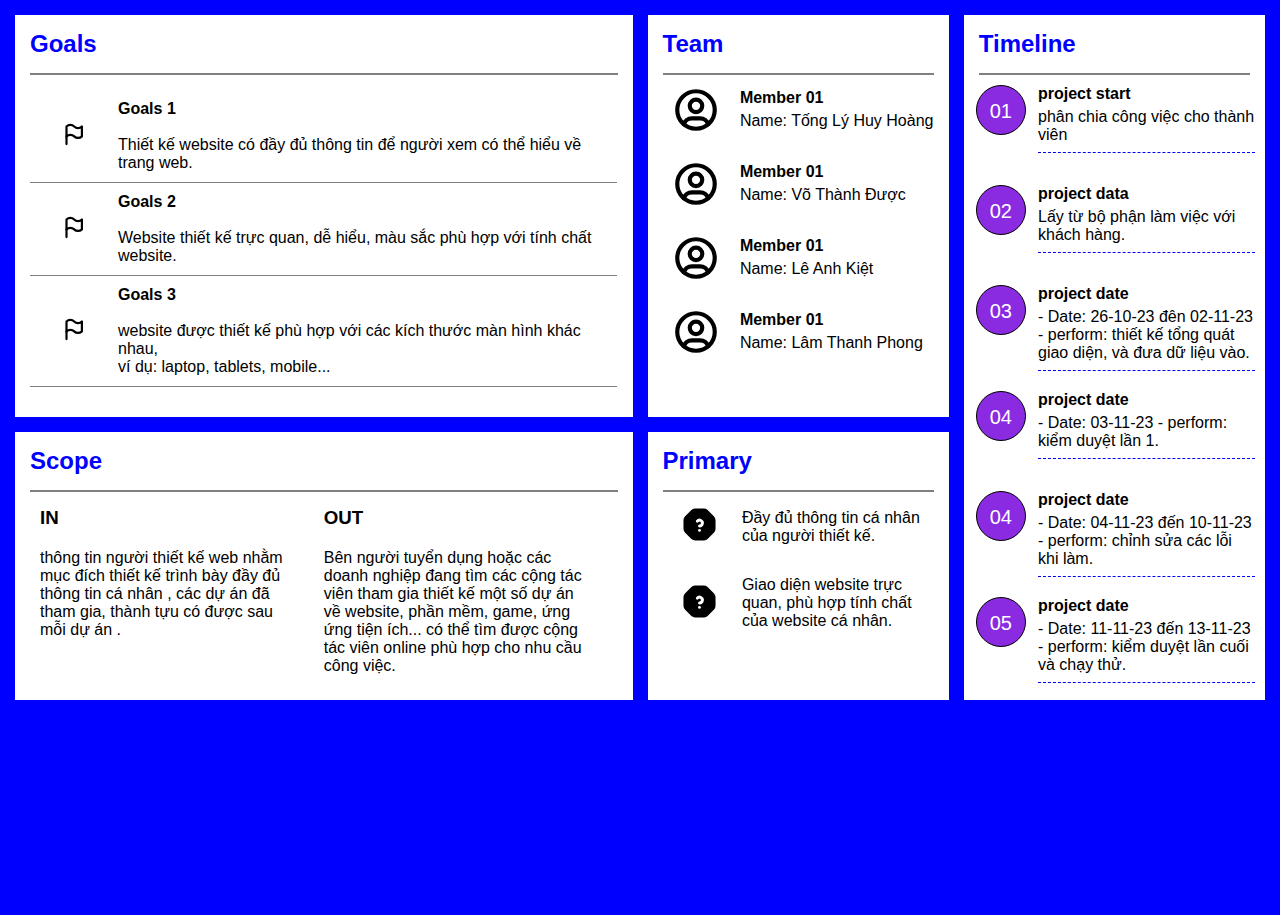
<file: digital-cv.html>
<!DOCTYPE html>
<html lang="en">
<head>
    <meta charset="UTF-8">
    <meta name="viewport" content="width=device-width, initial-scale=1.0">
    <title>digital-cv</title>
    <link rel="stylesheet" href="css/digital-cv.css">
</head>
<body>
    <div class="digital">
        <!-- phần Goals -->
        <div class="goals item">
            <h2>Goals</h2>
            <table>
                <tr class="tr">
                    <td class="td1"><svg xmlns="http://www.w3.org/2000/svg" class="icon icon-tabler icon-tabler-flag" width="40%" height="40%" viewBox="0 0 24 24" stroke-width="2" stroke="currentColor" fill="none" stroke-linecap="round" stroke-linejoin="round">
                        <path stroke="none" d="M0 0h24v24H0z" fill="none"></path>
                        <path d="M5 5a5 5 0 0 1 7 0a5 5 0 0 0 7 0v9a5 5 0 0 1 -7 0a5 5 0 0 0 -7 0v-9z"></path>
                        <path d="M5 21v-7"></path>
                     </svg></td>
                     <td class="td2">
                        <p>
                            <b>Goals 1</b> <br> <br>
                            Thiết kế website có đầy đủ thông tin để người xem có thể hiểu về trang web.
                         </p>
                     </td>
                </tr>
                <tr>
                    <tr class="tr">
                        <td class="td1"><svg xmlns="http://www.w3.org/2000/svg" class="icon icon-tabler icon-tabler-flag" width="40%" height="40%" viewBox="0 0 24 24" stroke-width="2" stroke="currentColor" fill="none" stroke-linecap="round" stroke-linejoin="round">
                            <path stroke="none" d="M0 0h24v24H0z" fill="none"></path>
                            <path d="M5 5a5 5 0 0 1 7 0a5 5 0 0 0 7 0v9a5 5 0 0 1 -7 0a5 5 0 0 0 -7 0v-9z"></path>
                            <path d="M5 21v-7"></path>
                         </svg></td>
                         <td class="td2">
                            <p>
                                <b>Goals 2</b> <br> <br>
                                Website thiết kế trực quan, dễ hiểu, màu sắc phù hợp với tính chất website.
                             </p>
                         </td>
                    </tr>
                    <tr class="tr">
                        <td class="td1"><svg xmlns="http://www.w3.org/2000/svg" class="icon icon-tabler icon-tabler-flag" width="40%" height="40%" viewBox="0 0 24 24" stroke-width="2" stroke="currentColor" fill="none" stroke-linecap="round" stroke-linejoin="round">
                            <path stroke="none" d="M0 0h24v24H0z" fill="none"></path>
                            <path d="M5 5a5 5 0 0 1 7 0a5 5 0 0 0 7 0v9a5 5 0 0 1 -7 0a5 5 0 0 0 -7 0v-9z"></path>
                            <path d="M5 21v-7"></path>
                         </svg></td>
                         <td class="td2">
                            <p>
                                <b>Goals 3</b> <br> <br>
                                website được thiết kế phù hợp với các kích thước màn hình khác nhau, <br>
                                ví dụ: laptop, tablets, mobile...
                             </p>
                         </td>
                    </tr>
            </table>
        </div>
         <!-- phần Scope -->
        <div class="Scope item">
            <h2>Scope</h2>
            <div class="col">
                <div class="col-left">
                    <h3><b>IN</b></h3>
                    <p>
                        thông tin người thiết kế web nhằm mục đích thiết kế trình bày 
                        đầy đủ thông tin cá nhân , các dự án đã tham gia, thành tựu có được sau mỗi 
                        dự án .
                    </p>
                </div>
                <div class="col-right">
                    <h3><b>OUT</b></h3>
                    <p>
                        Bên người tuyển dụng hoặc các doanh nghiệp đang tìm các cộng tác viên tham gia
                        thiết kế một số dự án về website, phần mềm, game, ứng ứng tiện ích... có thể
                        tìm được cộng tác viên online phù hợp cho nhu cầu công việc.
                    </p>
                </div>
            </div>
        </div>
         <!-- phần Time -->
        <div class="Team item">
            <h2>Team</h2>
            <div class="members-group">
                <div class="members">
                    <div class="images">
                        <svg xmlns="http://www.w3.org/2000/svg" class="icon icon-tabler icon-tabler-user-circle" width="24" height="24" viewBox="0 0 24 24" stroke-width="2" stroke="currentColor" fill="none" stroke-linecap="round" stroke-linejoin="round">
                            <path stroke="none" d="M0 0h24v24H0z" fill="none"></path>
                            <path d="M12 12m-9 0a9 9 0 1 0 18 0a9 9 0 1 0 -18 0"></path>
                            <path d="M12 10m-3 0a3 3 0 1 0 6 0a3 3 0 1 0 -6 0"></path>
                            <path d="M6.168 18.849a4 4 0 0 1 3.832 -2.849h4a4 4 0 0 1 3.834 2.855"></path>
                         </svg>
                    </div>
                    <div class="name">
                        <p><b>Member 01</b></p>
                        <p>Name: Tống Lý Huy Hoàng</p>
                    </div>
                </div>
                <div class="members">
                    <div class="images">
                        <svg xmlns="http://www.w3.org/2000/svg" class="icon icon-tabler icon-tabler-user-circle" width="24" height="24" viewBox="0 0 24 24" stroke-width="2" stroke="currentColor" fill="none" stroke-linecap="round" stroke-linejoin="round">
                            <path stroke="none" d="M0 0h24v24H0z" fill="none"></path>
                            <path d="M12 12m-9 0a9 9 0 1 0 18 0a9 9 0 1 0 -18 0"></path>
                            <path d="M12 10m-3 0a3 3 0 1 0 6 0a3 3 0 1 0 -6 0"></path>
                            <path d="M6.168 18.849a4 4 0 0 1 3.832 -2.849h4a4 4 0 0 1 3.834 2.855"></path>
                         </svg>
                    </div>
                    <div class="name">
                        <p><b>Member 01</b></p>
                        <p>Name: Võ Thành Được</p>
                    </div>
                </div>
                <div class="members">
                    <div class="images">
                        <svg xmlns="http://www.w3.org/2000/svg" class="icon icon-tabler icon-tabler-user-circle" width="24" height="24" viewBox="0 0 24 24" stroke-width="2" stroke="currentColor" fill="none" stroke-linecap="round" stroke-linejoin="round">
                            <path stroke="none" d="M0 0h24v24H0z" fill="none"></path>
                            <path d="M12 12m-9 0a9 9 0 1 0 18 0a9 9 0 1 0 -18 0"></path>
                            <path d="M12 10m-3 0a3 3 0 1 0 6 0a3 3 0 1 0 -6 0"></path>
                            <path d="M6.168 18.849a4 4 0 0 1 3.832 -2.849h4a4 4 0 0 1 3.834 2.855"></path>
                         </svg>
                    </div>
                    <div class="name">
                        <p><b>Member 01</b></p>
                        <p>Name: Lê Anh Kiệt</p>
                    </div>
                </div>
                <div class="members">
                    <div class="images">
                        <svg xmlns="http://www.w3.org/2000/svg" class="icon icon-tabler icon-tabler-user-circle" width="24" height="24" viewBox="0 0 24 24" stroke-width="2" stroke="currentColor" fill="none" stroke-linecap="round" stroke-linejoin="round">
                            <path stroke="none" d="M0 0h24v24H0z" fill="none"></path>
                            <path d="M12 12m-9 0a9 9 0 1 0 18 0a9 9 0 1 0 -18 0"></path>
                            <path d="M12 10m-3 0a3 3 0 1 0 6 0a3 3 0 1 0 -6 0"></path>
                            <path d="M6.168 18.849a4 4 0 0 1 3.832 -2.849h4a4 4 0 0 1 3.834 2.855"></path>
                         </svg>
                    </div>
                    <div class="name">
                        <p><b>Member 01</b></p>
                        <p>Name: Lâm Thanh Phong</p>
                    </div>
                </div>
            </div>
        </div>
         <!-- phần Primary -->
        <div class=" Primary item">
           <h2>Primary</h2>
           <div class="primary-ach">
             <div class="primary-1">
                <div class="icon">
                    <svg xmlns="http://www.w3.org/2000/svg" class="icon icon-tabler icon-tabler-help-octagon-filled" width="24" height="24" viewBox="0 0 24 24" stroke-width="2" stroke="currentColor" fill="none" stroke-linecap="round" stroke-linejoin="round">
                        <path stroke="none" d="M0 0h24v24H0z" fill="none"></path>
                        <path d="M14.897 1a4 4 0 0 1 2.664 1.016l.165 .156l4.1 4.1a4 4 0 0 1 1.168 2.605l.006 .227v5.794a4 4 0 0 1 -1.016 2.664l-.156 .165l-4.1 4.1a4 4 0 0 1 -2.603 1.168l-.227 .006h-5.795a3.999 3.999 0 0 1 -2.664 -1.017l-.165 -.156l-4.1 -4.1a4 4 0 0 1 -1.168 -2.604l-.006 -.227v-5.794a4 4 0 0 1 1.016 -2.664l.156 -.165l4.1 -4.1a4 4 0 0 1 2.605 -1.168l.227 -.006h5.793zm-2.897 14a1 1 0 0 0 -.993 .883l-.007 .117l.007 .127a1 1 0 0 0 1.986 0l.007 -.117l-.007 -.127a1 1 0 0 0 -.993 -.883zm1.368 -6.673a2.98 2.98 0 0 0 -3.631 .728a1 1 0 0 0 1.44 1.383l.171 -.18a.98 .98 0 0 1 1.11 -.15a1 1 0 0 1 -.34 1.886l-.232 .012a1 1 0 0 0 .111 1.994a3 3 0 0 0 1.371 -5.673z" stroke-width="0" fill="currentColor"></path>
                     </svg>
                </div>
                <div class="content">
                    Đầy đủ thông tin cá nhân của người thiết kế.
                </div>
             </div>
             <div class="primary-1">
                <div class="icon">
                    <svg xmlns="http://www.w3.org/2000/svg" class="icon icon-tabler icon-tabler-help-octagon-filled" width="24" height="24" viewBox="0 0 24 24" stroke-width="2" stroke="currentColor" fill="none" stroke-linecap="round" stroke-linejoin="round">
                        <path stroke="none" d="M0 0h24v24H0z" fill="none"></path>
                        <path d="M14.897 1a4 4 0 0 1 2.664 1.016l.165 .156l4.1 4.1a4 4 0 0 1 1.168 2.605l.006 .227v5.794a4 4 0 0 1 -1.016 2.664l-.156 .165l-4.1 4.1a4 4 0 0 1 -2.603 1.168l-.227 .006h-5.795a3.999 3.999 0 0 1 -2.664 -1.017l-.165 -.156l-4.1 -4.1a4 4 0 0 1 -1.168 -2.604l-.006 -.227v-5.794a4 4 0 0 1 1.016 -2.664l.156 -.165l4.1 -4.1a4 4 0 0 1 2.605 -1.168l.227 -.006h5.793zm-2.897 14a1 1 0 0 0 -.993 .883l-.007 .117l.007 .127a1 1 0 0 0 1.986 0l.007 -.117l-.007 -.127a1 1 0 0 0 -.993 -.883zm1.368 -6.673a2.98 2.98 0 0 0 -3.631 .728a1 1 0 0 0 1.44 1.383l.171 -.18a.98 .98 0 0 1 1.11 -.15a1 1 0 0 1 -.34 1.886l-.232 .012a1 1 0 0 0 .111 1.994a3 3 0 0 0 1.371 -5.673z" stroke-width="0" fill="currentColor"></path>
                     </svg>
                </div>
                <div class="content">
                    Giao diện website trực quan, phù hợp tính chất của website cá nhân.
                </div>
             </div>
            </div>
        </div>
         <!-- phần Timeline -->
        <div class="Timeline item">
            <h2>Timeline</h2>
            <div class="timeline-project">
                <div class="time">
                    <div class="number">
                        <p>01</p>
                    </div>
                    <div class="project-start">
                        <h4><b>project start</b></h4>
                        <p>
                            phân chia công việc cho thành viên
                        </p>
                    </div>
                </div>
                <div class="time">
                    <div class="number">
                        <p>02</p>
                    </div>
                    <div class="project-start">
                        <h4><b>project data</b></h4>
                        <p>
                            Lấy từ bộ phận làm việc với khách hàng.
                        </p>
                    </div>
                </div>
                <div class="time">
                    <div class="number">
                        <p>03</p>
                    </div>
                    <div class="project-start">
                        <h4><b>project date </b></h4>
                        <p>
                            - Date: 26-10-23 đên 02-11-23
                            - perform: thiết kế tổng quát giao diện,
                            và đưa dữ liệu vào.
                        </p>
                    </div>
                </div>
                <div class="time">
                    <div class="number">
                        <p>04</p>
                    </div>
                    <div class="project-start">
                        <h4><b>project date </b></h4>
                        <p>
                            - Date: 03-11-23
                            - perform: kiểm duyệt lần 1.
                        </p>
                    </div>
                </div>
                <div class="time">
                    <div class="number">
                        <p>04</p>
                    </div>
                    <div class="project-start">
                        <h4><b>project date </b></h4>
                        <p>
                            - Date: 04-11-23 đến 10-11-23
                            - perform: chỉnh sửa các lỗi khi làm.
                        </p>
                    </div>
                </div>
                <div class="time">
                    <div class="number">
                        <p>05</p>
                    </div>
                    <div class="project-start">
                        <h4><b>project date </b></h4>
                        <p>
                            - Date: 11-11-23 đến 13-11-23
                            - perform: kiểm duyệt lần cuối và chạy thử.
                        </p>
                    </div>
                </div>
            </div>
         </div>
    </div>
</body>
</html>
</file>
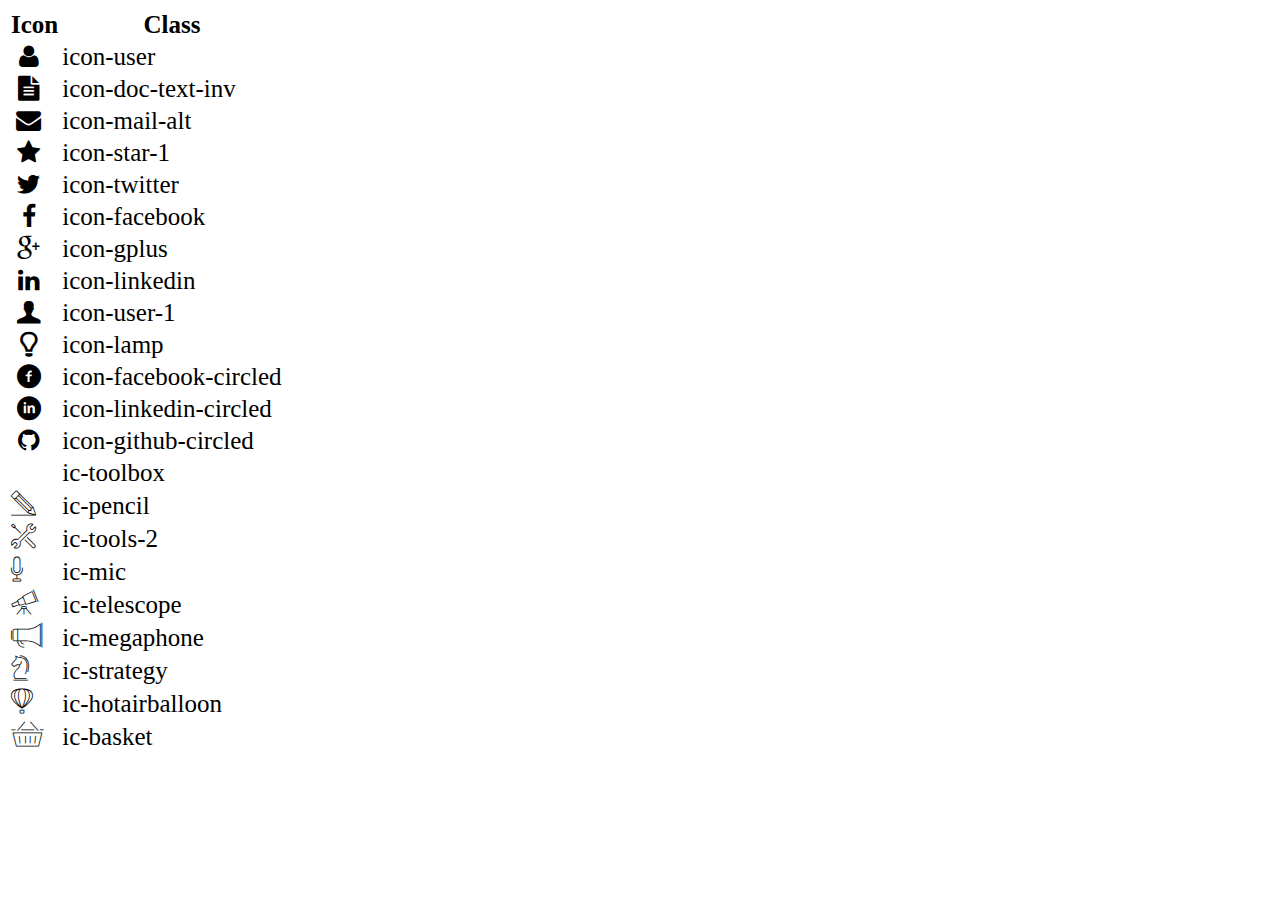
<file: icon-list.html>
<!DOCTYPE html>
<html lang="en">

<head>
    <meta charset="UTF-8">
    <meta http-equiv="X-UA-Compatible" content="IE=edge">
    <meta name="viewport" content="width=device-width, initial-scale=1.0">
    <link rel="stylesheet" href="css/font.css">
    <title>Icon List</title>
</head>

<body>
    <table style="font-size: 25px;">
        <thead>
            <tr>
                <th>Icon</th>
                <th>Class</th>
            </tr>
        </thead>
        <tbody>
            <tr>
                <td><i class="icon-user"></i></td>
                <td>icon-user</td>
            </tr>
            <tr>
                <td><i class="icon-doc-text-inv"></i></td>
                <td>icon-doc-text-inv</td>
            </tr>
            <tr>
                <td><i class="icon-mail-alt"></i></td>
                <td>icon-mail-alt</td>
            </tr>
            <tr>
                <td><i class="icon-star-1"></i></td>
                <td>icon-star-1</td>
            </tr>
            <tr>
                <td><i class="icon-twitter"></i></td>
                <td>icon-twitter</td>
            </tr>
            <tr>
                <td><i class="icon-facebook"></i></td>
                <td>icon-facebook</td>
            </tr>
            <tr>
                <td><i class="icon-gplus"></i></td>
                <td>icon-gplus</td>
            </tr>
            <tr>
                <td><i class="icon-linkedin"></i></td>
                <td>icon-linkedin</td>
            </tr>
            <tr>
                <td><i class="icon-user-1"></i></td>
                <td>icon-user-1</td>
            </tr>
            <tr>
                <td><i class="icon-lamp"></i></td>
                <td>icon-lamp</td>
            </tr>
            <tr>
                <td><i class="icon-facebook-circled"></i></td>
                <td>icon-facebook-circled</td>
            </tr>
            <tr>
                <td><i class="icon-linkedin-circled"></i></td>
                <td>icon-linkedin-circled</td>
            </tr>
            <tr>
                <td><i class="icon-github-circled"></i></td>
                <td>icon-github-circled</td>
            </tr>
            <tr>
                <td></td>
                <td>ic-toolbox</td>
            </tr>
            <tr>
                <td><i class="ic-pencil"></i></td>
                <td>ic-pencil</td>
            </tr>
            <tr>
                <td><i class="ic-tools-2"></i></td>
                <td>ic-tools-2</td>
            </tr>

            <tr>
                <td><i class="ic-mic"></i></td>
                <td>ic-mic</td>
            </tr>
            <tr>
                <td><i class="ic-telescope"></i></td>
                <td>ic-telescope</td>
            </tr>
            <tr>
                <td><i class="ic-megaphone"></i></td>
                <td>ic-megaphone</td>
            </tr>
            <tr>
                <td><i class="ic-strategy"></i></td>
                <td>ic-strategy</td>
            </tr>
            <tr>
                <td><i class="ic-hotairballoon"></i></td>
                <td>ic-hotairballoon</td>
            </tr>
            <tr>
                <td><i class="ic-basket"></i></td>
                <td>ic-basket</td>
            </tr>
        </tbody>
    </table>
</body>

</html>
</file>
<file: css/digital-cv.css>
/* css cho nàn hình loptop*/
*{
    margin: 0;
    padding: 0;
    box-sizing: border-box;
    font-family: Verdana, Geneva, Tahoma, sans-serif;
    color: black;
}
body{
    background-color: blue;
    width: 100%;
    height: 100vh;
}
.digital{
    display: grid;
    grid-template-columns: repeat(4, 1fr);
    grid-template-rows: 1.5fr 1fr;
    gap: 15px;
    margin: 15px;
}
.item{
    background-color: white;
}
.goals{
    grid-column: 1/3;
    box-sizing: border-box;
}
.Scope{
    grid-column: 1/3;
    grid-row: 2/3;
}
.Team{
    grid-column: 3/4;
}
.Timeline{
    grid-column: 4/5;
    grid-row: 1/3;
}
.item h2{
    color: blue;
    padding: 15px 0;
    margin: 0 15px;
    border-bottom: 2px solid grey;
}
/* phần goals*/
table{
    width: 95%;
    margin: 15px;
    border-collapse: collapse;
    margin-right: 20px;
    
}
tr{
    border-bottom: 1px solid grey;
    padding-bottom: 10px;
}
.td1{
    width: 15%;
    text-align: center;
}
.td2{
    padding-bottom: 10px;
    padding-top: 10px;
}
/* phần scope*/
.col{
    width: 100%;
    float: left;
    padding: 15px 25px;
}
.col-right,
.col-left{
    width: 50%;
    float: left;
    padding-right:25px;
}
.col h3{
    padding-bottom: 20px;
}
.col p{
    padding-bottom: 10px;
}
/* phần team*/
.members{
    width: 100%;
    padding: 10px 5px;
    display: flex;
    flex-direction: row;
    align-items: center;
}
.images{
    width: 30%;
    text-align: center;
}
.images svg{
    width: 50px;
    height: 50px;
}
.name p{
    padding-bottom: 5px;
}
/* phần primary */
.primary-1{
    max-width: 100%;
    padding: 15px 10px;
    display: flex;
    flex-direction: row;
    align-items:center;
}
.icon{
    width: 30%;
    text-align: center;
}
.icon svg{
    width: 35px;
    height: 35px;
}
.content{
    width: 70%;
    padding-right: 10px;
}
/* phần timeline*/
.time{
    width: 100%;
    display: flex;
    flex-direction: row;
    padding: 10px 10px;
    gap: 10px;
}
.number{
    width: 25%;
    height: 80px;
    text-align: center;
    display: flex;
    justify-content: center;
}
.number p{
    width: 50px;
    height: 50px;
    line-height: 50px;
    border: 1px solid black;
    border-radius: 25px;
    font-size: 20px;
    background-color: blueviolet;
    color: white;
}
.project-start{
    width: 100%;
}
.project-start p{
    padding-top: 5px;
    border-bottom: 1px dashed blue;
    padding-bottom: 8px;
}
/* css cho mobile*/
@media only screen and (max-width:768px){
    .digital{
        display: flex;
        flex-direction: column;
        width: 94%;
        margin: 3%;
    }
    /* phần goals*/
    .td1{
        width: 100%;
        text-align: center;
        display: block;
    }
    .td1 svg{
        width: 15%;
    }
    .td2{
        width: 100%;
        text-align: left;
        display: block;
        padding: 10px 20px;
    }
    table{
        width: 90%;
    }
    /* phần scope*/
    .col{
        display: flex;
        flex-direction: column;
    }
    .col-left,
    .col-right{
        width: 100%;
        padding-bottom: 15px;
    }
    /* phần item*/
    .members{
        display: flex;
        flex-direction: column;
        justify-content: start;
    }
    .name{
        width: 100%;
        padding: 10px 40px;
    }
    /* phần primary */
    .primary-1{
        display: flex;
        flex-direction: column;
        width: 100%;
    }
    .icon{
        text-align: center;
        width: 15%;
    }
    .content{
        width: 100%;
        padding: 10px 5%;
    }
    /* phần timeline*/
    .time{
        display: flex;
        flex-direction: column;
        width: 100%;
        justify-content: left;
    }
    .number{
        margin-bottom: -30px;
    }
    .project-start{
        margin-left: 15px;
    }
    .project-start h4{
        padding-bottom: 8px;
    }
    .project-start p{
        width: 94%;
        margin-right: 3;
    }
}
@media only screen and (min-width:768px) and (max-width:992px){
    .digital{
        display: flex;
        flex-direction: column;
        margin: 3%;
    }
     /* phần goals*/
     .td1{
        width: 100%;
        text-align: center;
        display: block;
    }
    .td1 svg{
        width: 5%;
    }
    .td2{
        width: 100%;
        text-align: left;
        display: block;
        padding: 10px 20px;
    }
    table{
        width: 90%;
    }
    /* phần scope*/
    .col{
        display: flex;
        flex-direction: column;
    }
    .col-left,
    .col-right{
        width: 100%;
        padding-bottom: 15px;
    }
    /* phần item*/
    .members{
        display: flex;
        flex-direction: column;
        justify-content: start;
    }
    .name{
        width: 100%;
        padding: 10px 40px;
    }
    /* phần primary */
    .primary-1{
        display: flex;
        flex-direction: column;
        width: 100%;
    }
    .icon{
        text-align: center;
        width: 15%;
    }
    .content{
        width: 100%;
        padding: 10px 5%;
    }
    /* phần timeline*/
    .time{
        display: flex;
        flex-direction: column;
        width: 100%;
        justify-content: left;
    }
    .number{
        margin-bottom: -30px;
        margin-left: -7%;
    }
    .project-start{
        margin-left: 3%;
    }
    .project-start h4{
        padding-bottom: 8px;
    }
    .project-start p{
        width: 94%;
        margin-right: 3;
    }
}
/* end*/
</file>
<file: css/font.css>
@font-face {
	font-family: 'open_sanslight';
	src: url('../fonts/OpenSans-Light-webfont.eot');
	src: url('../fonts/OpenSans-Light-webfont.eot#iefix') format('embedded-opentype'),
		url('../fonts/OpenSans-Light-webfont.woff') format('woff'),
		url('../fonts/OpenSans-Light-webfont.ttf') format('truetype'),
		url('../fonts/OpenSans-Light-webfont.svg#open_sanslight') format('svg');
	font-weight: normal;
	font-style: normal;

}

@font-face {
	font-family: 'open_sansitalic';
	src: url('../fonts/OpenSans-Italic-webfont.eot');
	src: url('../fonts/OpenSans-Italic-webfont.eot#iefix') format('embedded-opentype'),
		url('../fonts/OpenSans-Italic-webfont.woff') format('woff'),
		url('../fonts/OpenSans-Italic-webfont.ttf') format('truetype'),
		url('../fonts/OpenSans-Italic-webfont.svg#open_sansitalic') format('svg');
	font-weight: normal;
	font-style: normal;

}

@font-face {
	font-family: 'open_sanssemibold';
	src: url('../fonts/OpenSans-Semibold-webfont.eot');
	src: url('../fonts/OpenSans-Semibold-webfont.eot#iefix') format('embedded-opentype'),
		url('../fonts/OpenSans-Semibold-webfont.woff') format('woff'),
		url('../fonts/OpenSans-Semibold-webfont.ttf') format('truetype'),
		url('../fonts/OpenSans-Semibold-webfont.svg#open_sanssemibold') format('svg');
	font-weight: normal;
	font-style: normal;

}


@font-face {
	font-family: 'open_sanslight_italic';
	src: url('../fonts/OpenSans-LightItalic-webfont.eot');
	src: url('../fonts/OpenSans-LightItalic-webfont.eot#iefix') format('embedded-opentype'),
		url('../fonts/OpenSans-LightItalic-webfont.woff') format('woff'),
		url('../fonts/OpenSans-LightItalic-webfont.ttf') format('truetype'),
		url('../fonts/OpenSans-LightItalic-webfont.svg#open_sanslight_italic') format('svg');
	font-weight: normal;
	font-style: normal;

}

@font-face {
	font-family: 'open_sansregular';
	src: url('../fonts/OpenSans-Regular-webfont.eot');
	src: url('../fonts/OpenSans-Regular-webfont.eot#iefix') format('embedded-opentype'),
		url('../fonts/OpenSans-Regular-webfont.woff') format('woff'),
		url('../fonts/OpenSans-Regular-webfont.ttf') format('truetype'),
		url('../fonts/OpenSans-Regular-webfont.svg#open_sansregular') format('svg');
	font-weight: normal;
	font-style: normal;

}


@font-face {
	font-family: 'fontello';
	src: url('../fonts/fontello.eot');
	src: url('../fonts/fontello.eot#iefix') format('embedded-opentype'),
		url('../fonts/fontello.woff') format('woff'),
		url('../fonts/fontello.ttf') format('truetype'),
		url('../fonts/fontello.svg#fontello') format('svg');
	font-weight: normal;
	font-style: normal;
}

[class^="icon-"]:before,
[class*=" icon-"]:before {
	font-family: "fontello";
	font-style: normal;
	font-weight: normal;
	speak: none;

	display: inline-block;
	text-decoration: inherit;
	width: 1em;
	margin-right: .2em;
	text-align: center;
	/* opacity: .8; */

	/* For safety - reset parent styles, that can break glyph codes*/
	font-variant: normal;
	text-transform: none;

	/* fix buttons height, for twitter bootstrap */
	line-height: 1em;

	/* Animation center compensation - margins should be symmetric */
	/* remove if not needed */
	margin-left: .2em;

	/* you can be more comfortable with increased icons size */
	/* font-size: 120%; */

	/* Font smoothing. That was taken from TWBS */
	-webkit-font-smoothing: antialiased;
	-moz-osx-font-smoothing: grayscale;

	/* Uncomment for 3D effect */
	/* text-shadow: 1px 1px 1px rgba(127, 127, 127, 0.3); */
}

.icon-emo-happy:before {
	content: '\e800';
}

/* '' */
.icon-emo-wink:before {
	content: '\e801';
}

/* '' */
.icon-emo-wink2:before {
	content: '\e802';
}

/* '' */
.icon-emo-unhappy:before {
	content: '\e803';
}

/* '' */
.icon-emo-sleep:before {
	content: '\e804';
}

/* '' */
.icon-emo-thumbsup:before {
	content: '\e805';
}

/* '' */
.icon-emo-devil:before {
	content: '\e806';
}

/* '' */
.icon-emo-surprised:before {
	content: '\e807';
}

/* '' */
.icon-emo-tongue:before {
	content: '\e808';
}

/* '' */
.icon-emo-coffee:before {
	content: '\e809';
}

/* '' */
.icon-emo-sunglasses:before {
	content: '\e80a';
}

/* '' */
.icon-emo-displeased:before {
	content: '\e80b';
}

/* '' */
.icon-emo-beer:before {
	content: '\e80c';
}

/* '' */
.icon-emo-grin:before {
	content: '\e80d';
}

/* '' */
.icon-emo-angry:before {
	content: '\e80e';
}

/* '' */
.icon-emo-saint:before {
	content: '\e80f';
}

/* '' */
.icon-emo-cry:before {
	content: '\e810';
}

/* '' */
.icon-emo-shoot:before {
	content: '\e811';
}

/* '' */
.icon-emo-squint:before {
	content: '\e812';
}

/* '' */
.icon-emo-laugh:before {
	content: '\e813';
}

/* '' */
.icon-spin1:before {
	content: '\e814';
}

/* '' */
.icon-spin2:before {
	content: '\e815';
}

/* '' */
.icon-spin3:before {
	content: '\e816';
}

/* '' */
.icon-spin4:before {
	content: '\e817';
}

/* '' */
.icon-spin5:before {
	content: '\e818';
}

/* '' */
.icon-spin6:before {
	content: '\e819';
}

/* '' */
.icon-firefox:before {
	content: '\e81a';
}

/* '' */
.icon-chrome:before {
	content: '\e81b';
}

/* '' */
.icon-opera:before {
	content: '\e81c';
}

/* '' */
.icon-ie:before {
	content: '\e81d';
}

/* '' */
.icon-crown:before {
	content: '\e81e';
}

/* '' */
.icon-crown-plus:before {
	content: '\e81f';
}

/* '' */
.icon-crown-minus:before {
	content: '\e820';
}

/* '' */
.icon-marquee:before {
	content: '\e821';
}

/* '' */
.icon-glass:before {
	content: '\e822';
}

/* '' */
.icon-music:before {
	content: '\e823';
}

/* '' */
.icon-search:before {
	content: '\e824';
}

/* '' */
.icon-mail:before {
	content: '\e825';
}

/* '' */
.icon-mail-alt:before {
	content: '\e826';
}

/* '' */
.icon-mail-squared:before {
	content: '\e827';
}

/* '' */
.icon-heart:before {
	content: '\e828';
}

/* '' */
.icon-heart-empty:before {
	content: '\e829';
}

/* '' */
.icon-star-1:before {
	content: '\e82a';
}

/* '' */
.icon-star-empty-1:before {
	content: '\e82b';
}

/* '' */
.icon-star-half:before {
	content: '\e82c';
}

/* '' */
.icon-star-half-alt:before {
	content: '\e82d';
}

/* '' */
.icon-user:before {
	content: '\e82e';
}

/* '' */
.icon-user-plus:before {
	content: '\e82f';
}

/* '' */
.icon-user-times:before {
	content: '\e830';
}

/* '' */
.icon-users:before {
	content: '\e831';
}

/* '' */
.icon-male:before {
	content: '\e832';
}

/* '' */
.icon-female:before {
	content: '\e833';
}

/* '' */
.icon-child:before {
	content: '\e834';
}

/* '' */
.icon-user-secret:before {
	content: '\e835';
}

/* '' */
.icon-video:before {
	content: '\e836';
}

/* '' */
.icon-videocam:before {
	content: '\e837';
}

/* '' */
.icon-picture:before {
	content: '\e838';
}

/* '' */
.icon-camera:before {
	content: '\e839';
}

/* '' */
.icon-camera-alt:before {
	content: '\e83a';
}

/* '' */
.icon-th-large:before {
	content: '\e83b';
}

/* '' */
.icon-th:before {
	content: '\e83c';
}

/* '' */
.icon-th-list:before {
	content: '\e83d';
}

/* '' */
.icon-ok:before {
	content: '\e83e';
}

/* '' */
.icon-ok-circled:before {
	content: '\e83f';
}

/* '' */
.icon-ok-circled2:before {
	content: '\e840';
}

/* '' */
.icon-ok-squared:before {
	content: '\e841';
}

/* '' */
.icon-cancel:before {
	content: '\e842';
}

/* '' */
.icon-cancel-circled:before {
	content: '\e843';
}

/* '' */
.icon-cancel-circled2:before {
	content: '\e844';
}

/* '' */
.icon-plus:before {
	content: '\e845';
}

/* '' */
.icon-plus-circled:before {
	content: '\e846';
}

/* '' */
.icon-plus-squared:before {
	content: '\e847';
}

/* '' */
.icon-plus-squared-alt:before {
	content: '\e848';
}

/* '' */
.icon-minus:before {
	content: '\e849';
}

/* '' */
.icon-minus-circled:before {
	content: '\e84a';
}

/* '' */
.icon-minus-squared:before {
	content: '\e84b';
}

/* '' */
.icon-minus-squared-alt:before {
	content: '\e84c';
}

/* '' */
.icon-help:before {
	content: '\e84d';
}

/* '' */
.icon-help-circled:before {
	content: '\e84e';
}

/* '' */
.icon-info-circled:before {
	content: '\e84f';
}

/* '' */
.icon-info:before {
	content: '\e850';
}

/* '' */
.icon-home:before {
	content: '\e851';
}

/* '' */
.icon-link:before {
	content: '\e852';
}

/* '' */
.icon-unlink:before {
	content: '\e853';
}

/* '' */
.icon-link-ext:before {
	content: '\e854';
}

/* '' */
.icon-link-ext-alt:before {
	content: '\e855';
}

/* '' */
.icon-attach:before {
	content: '\e856';
}

/* '' */
.icon-lock:before {
	content: '\e857';
}

/* '' */
.icon-lock-open:before {
	content: '\e858';
}

/* '' */
.icon-lock-open-alt:before {
	content: '\e859';
}

/* '' */
.icon-pin:before {
	content: '\e85a';
}

/* '' */
.icon-eye:before {
	content: '\e85b';
}

/* '' */
.icon-eye-off:before {
	content: '\e85c';
}

/* '' */
.icon-tag-1:before {
	content: '\e85d';
}

/* '' */
.icon-tags:before {
	content: '\e85e';
}

/* '' */
.icon-bookmark:before {
	content: '\e85f';
}

/* '' */
.icon-bookmark-empty:before {
	content: '\e860';
}

/* '' */
.icon-flag:before {
	content: '\e861';
}

/* '' */
.icon-flag-empty:before {
	content: '\e862';
}

/* '' */
.icon-flag-checkered:before {
	content: '\e863';
}

/* '' */
.icon-thumbs-up:before {
	content: '\e864';
}

/* '' */
.icon-thumbs-down:before {
	content: '\e865';
}

/* '' */
.icon-thumbs-up-alt:before {
	content: '\e866';
}

/* '' */
.icon-thumbs-down-alt:before {
	content: '\e867';
}

/* '' */
.icon-download:before {
	content: '\e868';
}

/* '' */
.icon-upload:before {
	content: '\e869';
}

/* '' */
.icon-download-cloud:before {
	content: '\e86a';
}

/* '' */
.icon-upload-cloud:before {
	content: '\e86b';
}

/* '' */
.icon-reply:before {
	content: '\e86c';
}

/* '' */
.icon-reply-all:before {
	content: '\e86d';
}

/* '' */
.icon-forward:before {
	content: '\e86e';
}

/* '' */
.icon-quote-left:before {
	content: '\e86f';
}

/* '' */
.icon-quote-right:before {
	content: '\e870';
}

/* '' */
.icon-code:before {
	content: '\e871';
}

/* '' */
.icon-export:before {
	content: '\e872';
}

/* '' */
.icon-export-alt:before {
	content: '\e873';
}

/* '' */
.icon-share:before {
	content: '\e874';
}

/* '' */
.icon-share-squared:before {
	content: '\e875';
}

/* '' */
.icon-pencil:before {
	content: '\e876';
}

/* '' */
.icon-pencil-squared:before {
	content: '\e877';
}

/* '' */
.icon-edit:before {
	content: '\e878';
}

/* '' */
.icon-print:before {
	content: '\e879';
}

/* '' */
.icon-retweet:before {
	content: '\e87a';
}

/* '' */
.icon-keyboard:before {
	content: '\e87b';
}

/* '' */
.icon-gamepad:before {
	content: '\e87c';
}

/* '' */
.icon-comment:before {
	content: '\e87d';
}

/* '' */
.icon-chat:before {
	content: '\e87e';
}

/* '' */
.icon-comment-empty:before {
	content: '\e87f';
}

/* '' */
.icon-chat-empty:before {
	content: '\e880';
}

/* '' */
.icon-bell:before {
	content: '\e881';
}

/* '' */
.icon-bell-alt:before {
	content: '\e882';
}

/* '' */
.icon-bell-off:before {
	content: '\e883';
}

/* '' */
.icon-bell-off-empty:before {
	content: '\e884';
}

/* '' */
.icon-attention-alt:before {
	content: '\e885';
}

/* '' */
.icon-attention:before {
	content: '\e886';
}

/* '' */
.icon-attention-circled:before {
	content: '\e887';
}

/* '' */
.icon-location:before {
	content: '\e888';
}

/* '' */
.icon-direction:before {
	content: '\e889';
}

/* '' */
.icon-compass:before {
	content: '\e88a';
}

/* '' */
.icon-trash:before {
	content: '\e88b';
}

/* '' */
.icon-trash-empty:before {
	content: '\e88c';
}

/* '' */
.icon-doc:before {
	content: '\e88d';
}

/* '' */
.icon-docs:before {
	content: '\e88e';
}

/* '' */
.icon-doc-text:before {
	content: '\e88f';
}

/* '' */
.icon-doc-inv:before {
	content: '\e890';
}

/* '' */
.icon-doc-text-inv:before {
	content: '\e891';
}

/* '' */
.icon-file-pdf:before {
	content: '\e892';
}

/* '' */
.icon-file-word:before {
	content: '\e893';
}

/* '' */
.icon-file-excel:before {
	content: '\e894';
}

/* '' */
.icon-file-powerpoint:before {
	content: '\e895';
}

/* '' */
.icon-file-image:before {
	content: '\e896';
}

/* '' */
.icon-file-archive:before {
	content: '\e897';
}

/* '' */
.icon-file-audio:before {
	content: '\e898';
}

/* '' */
.icon-file-video:before {
	content: '\e899';
}

/* '' */
.icon-file-code:before {
	content: '\e89a';
}

/* '' */
.icon-folder:before {
	content: '\e89b';
}

/* '' */
.icon-folder-open:before {
	content: '\e89c';
}

/* '' */
.icon-folder-empty:before {
	content: '\e89d';
}

/* '' */
.icon-folder-open-empty:before {
	content: '\e89e';
}

/* '' */
.icon-box:before {
	content: '\e89f';
}

/* '' */
.icon-rss:before {
	content: '\e8a0';
}

/* '' */
.icon-rss-squared:before {
	content: '\e8a1';
}

/* '' */
.icon-phone:before {
	content: '\e8a2';
}

/* '' */
.icon-phone-squared:before {
	content: '\e8a3';
}

/* '' */
.icon-fax:before {
	content: '\e8a4';
}

/* '' */
.icon-menu:before {
	content: '\e8a5';
}

/* '' */
.icon-cog:before {
	content: '\e8a6';
}

/* '' */
.icon-cog-alt:before {
	content: '\e8a7';
}

/* '' */
.icon-wrench:before {
	content: '\e8a8';
}

/* '' */
.icon-sliders:before {
	content: '\e8a9';
}

/* '' */
.icon-basket:before {
	content: '\e8aa';
}

/* '' */
.icon-cart-plus:before {
	content: '\e8ab';
}

/* '' */
.icon-cart-arrow-down:before {
	content: '\e8ac';
}

/* '' */
.icon-calendar:before {
	content: '\e8ad';
}

/* '' */
.icon-calendar-empty:before {
	content: '\e8ae';
}

/* '' */
.icon-login:before {
	content: '\e8af';
}

/* '' */
.icon-logout:before {
	content: '\e8b0';
}

/* '' */
.icon-mic:before {
	content: '\e8b1';
}

/* '' */
.icon-mute:before {
	content: '\e8b2';
}

/* '' */
.icon-volume-off:before {
	content: '\e8b3';
}

/* '' */
.icon-volume-down:before {
	content: '\e8b4';
}

/* '' */
.icon-volume-up:before {
	content: '\e8b5';
}

/* '' */
.icon-headphones:before {
	content: '\e8b6';
}

/* '' */
.icon-clock:before {
	content: '\e8b7';
}

/* '' */
.icon-lightbulb:before {
	content: '\e8b8';
}

/* '' */
.icon-block:before {
	content: '\e8b9';
}

/* '' */
.icon-resize-full:before {
	content: '\e8ba';
}

/* '' */
.icon-resize-full-alt:before {
	content: '\e8bb';
}

/* '' */
.icon-resize-small:before {
	content: '\e8bc';
}

/* '' */
.icon-resize-vertical:before {
	content: '\e8bd';
}

/* '' */
.icon-resize-horizontal:before {
	content: '\e8be';
}

/* '' */
.icon-move:before {
	content: '\e8bf';
}

/* '' */
.icon-zoom-in:before {
	content: '\e8c0';
}

/* '' */
.icon-zoom-out:before {
	content: '\e8c1';
}

/* '' */
.icon-down-circled2:before {
	content: '\e8c2';
}

/* '' */
.icon-up-circled2:before {
	content: '\e8c3';
}

/* '' */
.icon-left-circled2:before {
	content: '\e8c4';
}

/* '' */
.icon-right-circled2:before {
	content: '\e8c5';
}

/* '' */
.icon-down-dir:before {
	content: '\e8c6';
}

/* '' */
.icon-up-dir:before {
	content: '\e8c7';
}

/* '' */
.icon-left-dir:before {
	content: '\e8c8';
}

/* '' */
.icon-right-dir:before {
	content: '\e8c9';
}

/* '' */
.icon-down-open:before {
	content: '\e8ca';
}

/* '' */
.icon-left-open:before {
	content: '\e8cb';
}

/* '' */
.icon-right-open:before {
	content: '\e8cc';
}

/* '' */
.icon-up-open:before {
	content: '\e8cd';
}

/* '' */
.icon-angle-left:before {
	content: '\e8ce';
}

/* '' */
.icon-angle-right:before {
	content: '\e8cf';
}

/* '' */
.icon-angle-up:before {
	content: '\e8d0';
}

/* '' */
.icon-angle-down:before {
	content: '\e8d1';
}

/* '' */
.icon-angle-circled-left:before {
	content: '\e8d2';
}

/* '' */
.icon-angle-circled-right:before {
	content: '\e8d3';
}

/* '' */
.icon-angle-circled-up:before {
	content: '\e8d4';
}

/* '' */
.icon-angle-circled-down:before {
	content: '\e8d5';
}

/* '' */
.icon-angle-double-left:before {
	content: '\e8d6';
}

/* '' */
.icon-angle-double-right:before {
	content: '\e8d7';
}

/* '' */
.icon-angle-double-up:before {
	content: '\e8d8';
}

/* '' */
.icon-angle-double-down:before {
	content: '\e8d9';
}

/* '' */
.icon-down:before {
	content: '\e8da';
}

/* '' */
.icon-left:before {
	content: '\e8db';
}

/* '' */
.icon-right:before {
	content: '\e8dc';
}

/* '' */
.icon-up:before {
	content: '\e8dd';
}

/* '' */
.icon-down-big:before {
	content: '\e8de';
}

/* '' */
.icon-left-big:before {
	content: '\e8df';
}

/* '' */
.icon-right-big:before {
	content: '\e8e0';
}

/* '' */
.icon-up-big:before {
	content: '\e8e1';
}

/* '' */
.icon-right-hand:before {
	content: '\e8e2';
}

/* '' */
.icon-left-hand:before {
	content: '\e8e3';
}

/* '' */
.icon-up-hand:before {
	content: '\e8e4';
}

/* '' */
.icon-down-hand:before {
	content: '\e8e5';
}

/* '' */
.icon-left-circled:before {
	content: '\e8e6';
}

/* '' */
.icon-right-circled:before {
	content: '\e8e7';
}

/* '' */
.icon-up-circled:before {
	content: '\e8e8';
}

/* '' */
.icon-down-circled:before {
	content: '\e8e9';
}

/* '' */
.icon-cw:before {
	content: '\e8ea';
}

/* '' */
.icon-ccw:before {
	content: '\e8eb';
}

/* '' */
.icon-arrows-cw:before {
	content: '\e8ec';
}

/* '' */
.icon-level-up:before {
	content: '\e8ed';
}

/* '' */
.icon-level-down:before {
	content: '\e8ee';
}

/* '' */
.icon-shuffle:before {
	content: '\e8ef';
}

/* '' */
.icon-exchange:before {
	content: '\e8f0';
}

/* '' */
.icon-history:before {
	content: '\e8f1';
}

/* '' */
.icon-expand:before {
	content: '\e8f2';
}

/* '' */
.icon-collapse:before {
	content: '\e8f3';
}

/* '' */
.icon-expand-right:before {
	content: '\e8f4';
}

/* '' */
.icon-collapse-left:before {
	content: '\e8f5';
}

/* '' */
.icon-play:before {
	content: '\e8f6';
}

/* '' */
.icon-play-circled:before {
	content: '\e8f7';
}

/* '' */
.icon-play-circled2:before {
	content: '\e8f8';
}

/* '' */
.icon-stop:before {
	content: '\e8f9';
}

/* '' */
.icon-pause:before {
	content: '\e8fa';
}

/* '' */
.icon-to-end:before {
	content: '\e8fb';
}

/* '' */
.icon-to-end-alt:before {
	content: '\e8fc';
}

/* '' */
.icon-to-start:before {
	content: '\e8fd';
}

/* '' */
.icon-to-start-alt:before {
	content: '\e8fe';
}

/* '' */
.icon-fast-fw:before {
	content: '\e8ff';
}

/* '' */
.icon-fast-bw:before {
	content: '\e900';
}

/* '' */
.icon-eject:before {
	content: '\e901';
}

/* '' */
.icon-target:before {
	content: '\e902';
}

/* '' */
.icon-signal:before {
	content: '\e903';
}

/* '' */
.icon-wifi:before {
	content: '\e904';
}

/* '' */
.icon-award:before {
	content: '\e905';
}

/* '' */
.icon-desktop:before {
	content: '\e906';
}

/* '' */
.icon-laptop:before {
	content: '\e907';
}

/* '' */
.icon-tablet:before {
	content: '\e908';
}

/* '' */
.icon-mobile:before {
	content: '\e909';
}

/* '' */
.icon-inbox:before {
	content: '\e90a';
}

/* '' */
.icon-globe:before {
	content: '\e90b';
}

/* '' */
.icon-sun:before {
	content: '\e90c';
}

/* '' */
.icon-cloud:before {
	content: '\e90d';
}

/* '' */
.icon-flash:before {
	content: '\e90e';
}

/* '' */
.icon-moon:before {
	content: '\e90f';
}

/* '' */
.icon-umbrella-1:before {
	content: '\e910';
}

/* '' */
.icon-flight:before {
	content: '\e911';
}

/* '' */
.icon-fighter-jet:before {
	content: '\e912';
}

/* '' */
.icon-paper-plane:before {
	content: '\e913';
}

/* '' */
.icon-paper-plane-empty:before {
	content: '\e914';
}

/* '' */
.icon-space-shuttle:before {
	content: '\e915';
}

/* '' */
.icon-leaf:before {
	content: '\e916';
}

/* '' */
.icon-font:before {
	content: '\e917';
}

/* '' */
.icon-bold:before {
	content: '\e918';
}

/* '' */
.icon-medium:before {
	content: '\e919';
}

/* '' */
.icon-italic:before {
	content: '\e91a';
}

/* '' */
.icon-header:before {
	content: '\e91b';
}

/* '' */
.icon-paragraph:before {
	content: '\e91c';
}

/* '' */
.icon-text-height:before {
	content: '\e91d';
}

/* '' */
.icon-text-width:before {
	content: '\e91e';
}

/* '' */
.icon-align-left:before {
	content: '\e91f';
}

/* '' */
.icon-align-center:before {
	content: '\e920';
}

/* '' */
.icon-align-right:before {
	content: '\e921';
}

/* '' */
.icon-align-justify:before {
	content: '\e922';
}

/* '' */
.icon-list:before {
	content: '\e923';
}

/* '' */
.icon-indent-left:before {
	content: '\e924';
}

/* '' */
.icon-indent-right:before {
	content: '\e925';
}

/* '' */
.icon-list-bullet:before {
	content: '\e926';
}

/* '' */
.icon-list-numbered:before {
	content: '\e927';
}

/* '' */
.icon-strike:before {
	content: '\e928';
}

/* '' */
.icon-underline:before {
	content: '\e929';
}

/* '' */
.icon-superscript:before {
	content: '\e92a';
}

/* '' */
.icon-subscript:before {
	content: '\e92b';
}

/* '' */
.icon-table:before {
	content: '\e92c';
}

/* '' */
.icon-columns:before {
	content: '\e92d';
}

/* '' */
.icon-crop:before {
	content: '\e92e';
}

/* '' */
.icon-scissors:before {
	content: '\e92f';
}

/* '' */
.icon-paste:before {
	content: '\e930';
}

/* '' */
.icon-briefcase:before {
	content: '\e931';
}

/* '' */
.icon-suitcase:before {
	content: '\e932';
}

/* '' */
.icon-ellipsis:before {
	content: '\e933';
}

/* '' */
.icon-ellipsis-vert:before {
	content: '\e934';
}

/* '' */
.icon-off:before {
	content: '\e935';
}

/* '' */
.icon-road:before {
	content: '\e936';
}

/* '' */
.icon-list-alt:before {
	content: '\e937';
}

/* '' */
.icon-qrcode:before {
	content: '\e938';
}

/* '' */
.icon-barcode:before {
	content: '\e939';
}

/* '' */
.icon-book:before {
	content: '\e93a';
}

/* '' */
.icon-ajust:before {
	content: '\e93b';
}

/* '' */
.icon-tint:before {
	content: '\e93c';
}

/* '' */
.icon-toggle-off:before {
	content: '\e93d';
}

/* '' */
.icon-toggle-on:before {
	content: '\e93e';
}

/* '' */
.icon-check:before {
	content: '\e93f';
}

/* '' */
.icon-check-empty:before {
	content: '\e940';
}

/* '' */
.icon-circle:before {
	content: '\e941';
}

/* '' */
.icon-circle-empty:before {
	content: '\e942';
}

/* '' */
.icon-circle-thin:before {
	content: '\e943';
}

/* '' */
.icon-circle-notch:before {
	content: '\e944';
}

/* '' */
.icon-dot-circled:before {
	content: '\e945';
}

/* '' */
.icon-asterisk:before {
	content: '\e946';
}

/* '' */
.icon-gift:before {
	content: '\e947';
}

/* '' */
.icon-fire:before {
	content: '\e948';
}

/* '' */
.icon-magnet:before {
	content: '\e949';
}

/* '' */
.icon-chart-bar:before {
	content: '\e94a';
}

/* '' */
.icon-chart-area:before {
	content: '\e94b';
}

/* '' */
.icon-chart-pie:before {
	content: '\e94c';
}

/* '' */
.icon-chart-line:before {
	content: '\e94d';
}

/* '' */
.icon-ticket:before {
	content: '\e94e';
}

/* '' */
.icon-credit-card:before {
	content: '\e94f';
}

/* '' */
.icon-floppy:before {
	content: '\e950';
}

/* '' */
.icon-megaphone:before {
	content: '\e951';
}

/* '' */
.icon-hdd:before {
	content: '\e952';
}

/* '' */
.icon-key:before {
	content: '\e953';
}

/* '' */
.icon-fork:before {
	content: '\e954';
}

/* '' */
.icon-rocket:before {
	content: '\e955';
}

/* '' */
.icon-bug:before {
	content: '\e956';
}

/* '' */
.icon-certificate:before {
	content: '\e957';
}

/* '' */
.icon-tasks:before {
	content: '\e958';
}

/* '' */
.icon-filter:before {
	content: '\e959';
}

/* '' */
.icon-beaker:before {
	content: '\e95a';
}

/* '' */
.icon-magic:before {
	content: '\e95b';
}

/* '' */
.icon-cab:before {
	content: '\e95c';
}

/* '' */
.icon-taxi:before {
	content: '\e95d';
}

/* '' */
.icon-truck:before {
	content: '\e95e';
}

/* '' */
.icon-bus:before {
	content: '\e95f';
}

/* '' */
.icon-bicycle:before {
	content: '\e960';
}

/* '' */
.icon-motorcycle:before {
	content: '\e961';
}

/* '' */
.icon-train:before {
	content: '\e962';
}

/* '' */
.icon-subway:before {
	content: '\e963';
}

/* '' */
.icon-ship:before {
	content: '\e964';
}

/* '' */
.icon-money:before {
	content: '\e965';
}

/* '' */
.icon-euro:before {
	content: '\e966';
}

/* '' */
.icon-pound:before {
	content: '\e967';
}

/* '' */
.icon-dollar:before {
	content: '\e968';
}

/* '' */
.icon-rupee:before {
	content: '\e969';
}

/* '' */
.icon-yen:before {
	content: '\e96a';
}

/* '' */
.icon-rouble:before {
	content: '\e96b';
}

/* '' */
.icon-shekel:before {
	content: '\e96c';
}

/* '' */
.icon-try:before {
	content: '\e96d';
}

/* '' */
.icon-won:before {
	content: '\e96e';
}

/* '' */
.icon-bitcoin:before {
	content: '\e96f';
}

/* '' */
.icon-viacoin:before {
	content: '\e970';
}

/* '' */
.icon-sort:before {
	content: '\e971';
}

/* '' */
.icon-sort-down:before {
	content: '\e972';
}

/* '' */
.icon-sort-up:before {
	content: '\e973';
}

/* '' */
.icon-sort-alt-up:before {
	content: '\e974';
}

/* '' */
.icon-sort-alt-down:before {
	content: '\e975';
}

/* '' */
.icon-sort-name-up:before {
	content: '\e976';
}

/* '' */
.icon-sort-name-down:before {
	content: '\e977';
}

/* '' */
.icon-sort-number-up:before {
	content: '\e978';
}

/* '' */
.icon-sort-number-down:before {
	content: '\e979';
}

/* '' */
.icon-hammer:before {
	content: '\e97a';
}

/* '' */
.icon-gauge:before {
	content: '\e97b';
}

/* '' */
.icon-sitemap:before {
	content: '\e97c';
}

/* '' */
.icon-spinner:before {
	content: '\e97d';
}

/* '' */
.icon-coffee:before {
	content: '\e97e';
}

/* '' */
.icon-food:before {
	content: '\e97f';
}

/* '' */
.icon-beer:before {
	content: '\e980';
}

/* '' */
.icon-user-md:before {
	content: '\e981';
}

/* '' */
.icon-stethoscope:before {
	content: '\e982';
}

/* '' */
.icon-heartbeat:before {
	content: '\e983';
}

/* '' */
.icon-ambulance:before {
	content: '\e984';
}

/* '' */
.icon-medkit:before {
	content: '\e985';
}

/* '' */
.icon-h-sigh:before {
	content: '\e986';
}

/* '' */
.icon-bed:before {
	content: '\e987';
}

/* '' */
.icon-hospital:before {
	content: '\e988';
}

/* '' */
.icon-building:before {
	content: '\e989';
}

/* '' */
.icon-building-filled:before {
	content: '\e98a';
}

/* '' */
.icon-bank:before {
	content: '\e98b';
}

/* '' */
.icon-smile:before {
	content: '\e98c';
}

/* '' */
.icon-frown:before {
	content: '\e98d';
}

/* '' */
.icon-meh:before {
	content: '\e98e';
}

/* '' */
.icon-anchor:before {
	content: '\e98f';
}

/* '' */
.icon-terminal:before {
	content: '\e990';
}

/* '' */
.icon-eraser:before {
	content: '\e991';
}

/* '' */
.icon-puzzle:before {
	content: '\e992';
}

/* '' */
.icon-shield:before {
	content: '\e993';
}

/* '' */
.icon-extinguisher:before {
	content: '\e994';
}

/* '' */
.icon-bullseye:before {
	content: '\e995';
}

/* '' */
.icon-wheelchair:before {
	content: '\e996';
}

/* '' */
.icon-language:before {
	content: '\e997';
}

/* '' */
.icon-graduation-cap:before {
	content: '\e998';
}

/* '' */
.icon-paw:before {
	content: '\e999';
}

/* '' */
.icon-spoon:before {
	content: '\e99a';
}

/* '' */
.icon-cube:before {
	content: '\e99b';
}

/* '' */
.icon-cubes:before {
	content: '\e99c';
}

/* '' */
.icon-recycle:before {
	content: '\e99d';
}

/* '' */
.icon-tree:before {
	content: '\e99e';
}

/* '' */
.icon-database:before {
	content: '\e99f';
}

/* '' */
.icon-server:before {
	content: '\e9a0';
}

/* '' */
.icon-lifebuoy:before {
	content: '\e9a1';
}

/* '' */
.icon-rebel:before {
	content: '\e9a2';
}

/* '' */
.icon-empire:before {
	content: '\e9a3';
}

/* '' */
.icon-bomb:before {
	content: '\e9a4';
}

/* '' */
.icon-soccer-ball:before {
	content: '\e9a5';
}

/* '' */
.icon-tty:before {
	content: '\e9a6';
}

/* '' */
.icon-binoculars:before {
	content: '\e9a7';
}

/* '' */
.icon-plug:before {
	content: '\e9a8';
}

/* '' */
.icon-newspaper:before {
	content: '\e9a9';
}

/* '' */
.icon-calc:before {
	content: '\e9aa';
}

/* '' */
.icon-copyright:before {
	content: '\e9ab';
}

/* '' */
.icon-at:before {
	content: '\e9ac';
}

/* '' */
.icon-eyedropper:before {
	content: '\e9ad';
}

/* '' */
.icon-brush:before {
	content: '\e9ae';
}

/* '' */
.icon-birthday:before {
	content: '\e9af';
}

/* '' */
.icon-diamond:before {
	content: '\e9b0';
}

/* '' */
.icon-street-view:before {
	content: '\e9b1';
}

/* '' */
.icon-venus:before {
	content: '\e9b2';
}

/* '' */
.icon-mars:before {
	content: '\e9b3';
}

/* '' */
.icon-mercury:before {
	content: '\e9b4';
}

/* '' */
.icon-transgender:before {
	content: '\e9b5';
}

/* '' */
.icon-transgender-alt:before {
	content: '\e9b6';
}

/* '' */
.icon-venus-double:before {
	content: '\e9b7';
}

/* '' */
.icon-mars-double:before {
	content: '\e9b8';
}

/* '' */
.icon-venus-mars:before {
	content: '\e9b9';
}

/* '' */
.icon-mars-stroke:before {
	content: '\e9ba';
}

/* '' */
.icon-mars-stroke-v:before {
	content: '\e9bb';
}

/* '' */
.icon-mars-stroke-h:before {
	content: '\e9bc';
}

/* '' */
.icon-neuter:before {
	content: '\e9bd';
}

/* '' */
.icon-cc-visa:before {
	content: '\e9be';
}

/* '' */
.icon-cc-mastercard:before {
	content: '\e9bf';
}

/* '' */
.icon-cc-discover:before {
	content: '\e9c0';
}

/* '' */
.icon-cc-amex:before {
	content: '\e9c1';
}

/* '' */
.icon-cc-paypal:before {
	content: '\e9c2';
}

/* '' */
.icon-cc-stripe:before {
	content: '\e9c3';
}

/* '' */
.icon-adn:before {
	content: '\e9c4';
}

/* '' */
.icon-android:before {
	content: '\e9c5';
}

/* '' */
.icon-angellist:before {
	content: '\e9c6';
}

/* '' */
.icon-apple:before {
	content: '\e9c7';
}

/* '' */
.icon-behance:before {
	content: '\e9c8';
}

/* '' */
.icon-behance-squared:before {
	content: '\e9c9';
}

/* '' */
.icon-bitbucket:before {
	content: '\e9ca';
}

/* '' */
.icon-bitbucket-squared:before {
	content: '\e9cb';
}

/* '' */
.icon-buysellads:before {
	content: '\e9cc';
}

/* '' */
.icon-cc:before {
	content: '\e9cd';
}

/* '' */
.icon-codeopen:before {
	content: '\e9ce';
}

/* '' */
.icon-connectdevelop:before {
	content: '\e9cf';
}

/* '' */
.icon-css3:before {
	content: '\e9d0';
}

/* '' */
.icon-dashcube:before {
	content: '\e9d1';
}

/* '' */
.icon-delicious:before {
	content: '\e9d2';
}

/* '' */
.icon-deviantart:before {
	content: '\e9d3';
}

/* '' */
.icon-digg:before {
	content: '\e9d4';
}

/* '' */
.icon-dribbble:before {
	content: '\e9d5';
}

/* '' */
.icon-dropbox:before {
	content: '\e9d6';
}

/* '' */
.icon-drupal:before {
	content: '\e9d7';
}

/* '' */
.icon-facebook:before {
	content: '\e9d8';
}

/* '' */
.icon-facebook-squared:before {
	content: '\e9d9';
}

/* '' */
.icon-facebook-official:before {
	content: '\e9da';
}

/* '' */
.icon-flickr:before {
	content: '\e9db';
}

/* '' */
.icon-forumbee:before {
	content: '\e9dc';
}

/* '' */
.icon-foursquare:before {
	content: '\e9dd';
}

/* '' */
.icon-git-squared:before {
	content: '\e9de';
}

/* '' */
.icon-git:before {
	content: '\e9df';
}

/* '' */
.icon-github:before {
	content: '\e9e0';
}

/* '' */
.icon-github-squared:before {
	content: '\e9e1';
}

/* '' */
.icon-github-circled:before {
	content: '\e9e2';
}

/* '' */
.icon-gittip:before {
	content: '\e9e3';
}

/* '' */
.icon-google:before {
	content: '\e9e4';
}

/* '' */
.icon-gplus:before {
	content: '\e9e5';
}

/* '' */
.icon-gplus-squared:before {
	content: '\e9e6';
}

/* '' */
.icon-gwallet:before {
	content: '\e9e7';
}

/* '' */
.icon-hacker-news:before {
	content: '\e9e8';
}

/* '' */
.icon-html5:before {
	content: '\e9e9';
}

/* '' */
.icon-instagram:before {
	content: '\e9ea';
}

/* '' */
.icon-ioxhost:before {
	content: '\e9eb';
}

/* '' */
.icon-joomla:before {
	content: '\e9ec';
}

/* '' */
.icon-jsfiddle:before {
	content: '\e9ed';
}

/* '' */
.icon-lastfm:before {
	content: '\e9ee';
}

/* '' */
.icon-lastfm-squared:before {
	content: '\e9ef';
}

/* '' */
.icon-leanpub:before {
	content: '\e9f0';
}

/* '' */
.icon-linkedin-squared:before {
	content: '\e9f1';
}

/* '' */
.icon-linux:before {
	content: '\e9f2';
}

/* '' */
.icon-linkedin:before {
	content: '\e9f3';
}

/* '' */
.icon-maxcdn:before {
	content: '\e9f4';
}

/* '' */
.icon-meanpath:before {
	content: '\e9f5';
}

/* '' */
.icon-openid:before {
	content: '\e9f6';
}

/* '' */
.icon-pagelines:before {
	content: '\e9f7';
}

/* '' */
.icon-paypal:before {
	content: '\e9f8';
}

/* '' */
.icon-pied-piper-squared:before {
	content: '\e9f9';
}

/* '' */
.icon-pied-piper-alt:before {
	content: '\e9fa';
}

/* '' */
.icon-pinterest:before {
	content: '\e9fb';
}

/* '' */
.icon-pinterest-circled:before {
	content: '\e9fc';
}

/* '' */
.icon-pinterest-squared:before {
	content: '\e9fd';
}

/* '' */
.icon-qq:before {
	content: '\e9fe';
}

/* '' */
.icon-reddit:before {
	content: '\e9ff';
}

/* '' */
.icon-reddit-squared:before {
	content: '\ea00';
}

/* '' */
.icon-renren:before {
	content: '\ea01';
}

/* '' */
.icon-sellsy:before {
	content: '\ea02';
}

/* '' */
.icon-shirtsinbulk:before {
	content: '\ea03';
}

/* '' */
.icon-simplybuilt:before {
	content: '\ea04';
}

/* '' */
.icon-skyatlas:before {
	content: '\ea05';
}

/* '' */
.icon-skype:before {
	content: '\ea06';
}

/* '' */
.icon-slack:before {
	content: '\ea07';
}

/* '' */
.icon-slideshare:before {
	content: '\ea08';
}

/* '' */
.icon-soundcloud:before {
	content: '\ea09';
}

/* '' */
.icon-spotify:before {
	content: '\ea0a';
}

/* '' */
.icon-stackexchange:before {
	content: '\ea0b';
}

/* '' */
.icon-stackoverflow:before {
	content: '\ea0c';
}

/* '' */
.icon-steam:before {
	content: '\ea0d';
}

/* '' */
.icon-steam-squared:before {
	content: '\ea0e';
}

/* '' */
.icon-stumbleupon:before {
	content: '\ea0f';
}

/* '' */
.icon-stumbleupon-circled:before {
	content: '\ea10';
}

/* '' */
.icon-tencent-weibo:before {
	content: '\ea11';
}

/* '' */
.icon-trello:before {
	content: '\ea12';
}

/* '' */
.icon-tumblr:before {
	content: '\ea13';
}

/* '' */
.icon-tumblr-squared:before {
	content: '\ea14';
}

/* '' */
.icon-twitch:before {
	content: '\ea15';
}

/* '' */
.icon-note:before {
	content: '\ea16';
}

/* '' */
.icon-note-beamed:before {
	content: '\ea17';
}

/* '' */
.icon-music-1:before {
	content: '\ea18';
}

/* '' */
.icon-search-1:before {
	content: '\ea19';
}

/* '' */
.icon-flashlight:before {
	content: '\ea1a';
}

/* '' */
.icon-mail-1:before {
	content: '\ea1b';
}

/* '' */
.icon-heart-1:before {
	content: '\ea1c';
}

/* '' */
.icon-heart-empty-1:before {
	content: '\ea1d';
}

/* '' */
.icon-star:before {
	content: '\ea1e';
}

/* '' */
.icon-star-empty:before {
	content: '\ea1f';
}

/* '' */
.icon-user-1:before {
	content: '\ea20';
}

/* '' */
.icon-users-1:before {
	content: '\ea21';
}

/* '' */
.icon-user-add:before {
	content: '\ea22';
}

/* '' */
.icon-video-1:before {
	content: '\ea23';
}

/* '' */
.icon-picture-1:before {
	content: '\ea24';
}

/* '' */
.icon-camera-1:before {
	content: '\ea25';
}

/* '' */
.icon-layout:before {
	content: '\ea26';
}

/* '' */
.icon-menu-1:before {
	content: '\ea27';
}

/* '' */
.icon-check-1:before {
	content: '\ea28';
}

/* '' */
.icon-cancel-1:before {
	content: '\ea29';
}

/* '' */
.icon-cancel-circled-1:before {
	content: '\ea2a';
}

/* '' */
.icon-cancel-squared:before {
	content: '\ea2b';
}

/* '' */
.icon-plus-1:before {
	content: '\ea2c';
}

/* '' */
.icon-plus-circled-1:before {
	content: '\ea2d';
}

/* '' */
.icon-plus-squared-1:before {
	content: '\ea2e';
}

/* '' */
.icon-minus-1:before {
	content: '\ea2f';
}

/* '' */
.icon-minus-circled-1:before {
	content: '\ea30';
}

/* '' */
.icon-minus-squared-1:before {
	content: '\ea31';
}

/* '' */
.icon-help-1:before {
	content: '\ea32';
}

/* '' */
.icon-help-circled-1:before {
	content: '\ea33';
}

/* '' */
.icon-info-1:before {
	content: '\ea34';
}

/* '' */
.icon-info-circled-1:before {
	content: '\ea35';
}

/* '' */
.icon-back:before {
	content: '\ea36';
}

/* '' */
.icon-home-1:before {
	content: '\ea37';
}

/* '' */
.icon-link-1:before {
	content: '\ea38';
}

/* '' */
.icon-attach-1:before {
	content: '\ea39';
}

/* '' */
.icon-lock-1:before {
	content: '\ea3a';
}

/* '' */
.icon-lock-open-1:before {
	content: '\ea3b';
}

/* '' */
.icon-eye-1:before {
	content: '\ea3c';
}

/* '' */
.icon-tag:before {
	content: '\ea3d';
}

/* '' */
.icon-bookmark-1:before {
	content: '\ea3e';
}

/* '' */
.icon-bookmarks:before {
	content: '\ea3f';
}

/* '' */
.icon-flag-1:before {
	content: '\ea40';
}

/* '' */
.icon-thumbs-up-1:before {
	content: '\ea41';
}

/* '' */
.icon-thumbs-down-1:before {
	content: '\ea42';
}

/* '' */
.icon-download-1:before {
	content: '\ea43';
}

/* '' */
.icon-upload-1:before {
	content: '\ea44';
}

/* '' */
.icon-upload-cloud-1:before {
	content: '\ea45';
}

/* '' */
.icon-reply-1:before {
	content: '\ea46';
}

/* '' */
.icon-reply-all-1:before {
	content: '\ea47';
}

/* '' */
.icon-forward-1:before {
	content: '\ea48';
}

/* '' */
.icon-quote:before {
	content: '\ea49';
}

/* '' */
.icon-code-1:before {
	content: '\ea4a';
}

/* '' */
.icon-export-1:before {
	content: '\ea4b';
}

/* '' */
.icon-pencil-1:before {
	content: '\ea4c';
}

/* '' */
.icon-feather:before {
	content: '\ea4d';
}

/* '' */
.icon-print-1:before {
	content: '\ea4e';
}

/* '' */
.icon-retweet-1:before {
	content: '\ea4f';
}

/* '' */
.icon-keyboard-1:before {
	content: '\ea50';
}

/* '' */
.icon-comment-1:before {
	content: '\ea51';
}

/* '' */
.icon-chat-1:before {
	content: '\ea52';
}

/* '' */
.icon-bell-1:before {
	content: '\ea53';
}

/* '' */
.icon-attention-1:before {
	content: '\ea54';
}

/* '' */
.icon-alert:before {
	content: '\ea55';
}

/* '' */
.icon-vcard:before {
	content: '\ea56';
}

/* '' */
.icon-address:before {
	content: '\ea57';
}

/* '' */
.icon-location-1:before {
	content: '\ea58';
}

/* '' */
.icon-map:before {
	content: '\ea59';
}

/* '' */
.icon-direction-1:before {
	content: '\ea5a';
}

/* '' */
.icon-compass-1:before {
	content: '\ea5b';
}

/* '' */
.icon-cup:before {
	content: '\ea5c';
}

/* '' */
.icon-trash-1:before {
	content: '\ea5d';
}

/* '' */
.icon-doc-1:before {
	content: '\ea5e';
}

/* '' */
.icon-docs-1:before {
	content: '\ea5f';
}

/* '' */
.icon-doc-landscape:before {
	content: '\ea60';
}

/* '' */
.icon-doc-text-1:before {
	content: '\ea61';
}

/* '' */
.icon-doc-text-inv-1:before {
	content: '\ea62';
}

/* '' */
.icon-newspaper-1:before {
	content: '\ea63';
}

/* '' */
.icon-book-open:before {
	content: '\ea64';
}

/* '' */
.icon-book-1:before {
	content: '\ea65';
}

/* '' */
.icon-folder-1:before {
	content: '\ea66';
}

/* '' */
.icon-archive:before {
	content: '\ea67';
}

/* '' */
.icon-box-1:before {
	content: '\ea68';
}

/* '' */
.icon-rss-1:before {
	content: '\ea69';
}

/* '' */
.icon-phone-1:before {
	content: '\ea6a';
}

/* '' */
.icon-cog-1:before {
	content: '\ea6b';
}

/* '' */
.icon-tools:before {
	content: '\ea6c';
}

/* '' */
.icon-share-1:before {
	content: '\ea6d';
}

/* '' */
.icon-shareable:before {
	content: '\ea6e';
}

/* '' */
.icon-basket-1:before {
	content: '\ea6f';
}

/* '' */
.icon-bag:before {
	content: '\ea70';
}

/* '' */
.icon-calendar-1:before {
	content: '\ea71';
}

/* '' */
.icon-login-1:before {
	content: '\ea72';
}

/* '' */
.icon-logout-1:before {
	content: '\ea73';
}

/* '' */
.icon-mic-1:before {
	content: '\ea74';
}

/* '' */
.icon-mute-1:before {
	content: '\ea75';
}

/* '' */
.icon-sound:before {
	content: '\ea76';
}

/* '' */
.icon-volume:before {
	content: '\ea77';
}

/* '' */
.icon-clock-1:before {
	content: '\ea78';
}

/* '' */
.icon-hourglass:before {
	content: '\ea79';
}

/* '' */
.icon-lamp:before {
	content: '\ea7a';
}

/* '' */
.icon-light-down:before {
	content: '\ea7b';
}

/* '' */
.icon-light-up:before {
	content: '\ea7c';
}

/* '' */
.icon-adjust:before {
	content: '\ea7d';
}

/* '' */
.icon-block-1:before {
	content: '\ea7e';
}

/* '' */
.icon-resize-full-1:before {
	content: '\ea7f';
}

/* '' */
.icon-resize-small-1:before {
	content: '\ea80';
}

/* '' */
.icon-popup:before {
	content: '\ea81';
}

/* '' */
.icon-publish:before {
	content: '\ea82';
}

/* '' */
.icon-window:before {
	content: '\ea83';
}

/* '' */
.icon-arrow-combo:before {
	content: '\ea84';
}

/* '' */
.icon-down-circled-1:before {
	content: '\ea85';
}

/* '' */
.icon-left-circled-1:before {
	content: '\ea86';
}

/* '' */
.icon-right-circled-1:before {
	content: '\ea87';
}

/* '' */
.icon-up-circled-1:before {
	content: '\ea88';
}

/* '' */
.icon-down-open-1:before {
	content: '\ea89';
}

/* '' */
.icon-left-open-1:before {
	content: '\ea8a';
}

/* '' */
.icon-right-open-1:before {
	content: '\ea8b';
}

/* '' */
.icon-up-open-1:before {
	content: '\ea8c';
}

/* '' */
.icon-down-open-mini:before {
	content: '\ea8d';
}

/* '' */
.icon-left-open-mini:before {
	content: '\ea8e';
}

/* '' */
.icon-right-open-mini:before {
	content: '\ea8f';
}

/* '' */
.icon-up-open-mini:before {
	content: '\ea90';
}

/* '' */
.icon-down-open-big:before {
	content: '\ea91';
}

/* '' */
.icon-left-open-big:before {
	content: '\ea92';
}

/* '' */
.icon-right-open-big:before {
	content: '\ea93';
}

/* '' */
.icon-up-open-big:before {
	content: '\ea94';
}

/* '' */
.icon-down-1:before {
	content: '\ea95';
}

/* '' */
.icon-left-1:before {
	content: '\ea96';
}

/* '' */
.icon-right-1:before {
	content: '\ea97';
}

/* '' */
.icon-up-1:before {
	content: '\ea98';
}

/* '' */
.icon-down-dir-1:before {
	content: '\ea99';
}

/* '' */
.icon-left-dir-1:before {
	content: '\ea9a';
}

/* '' */
.icon-right-dir-1:before {
	content: '\ea9b';
}

/* '' */
.icon-up-dir-1:before {
	content: '\ea9c';
}

/* '' */
.icon-down-bold:before {
	content: '\ea9d';
}

/* '' */
.icon-left-bold:before {
	content: '\ea9e';
}

/* '' */
.icon-right-bold:before {
	content: '\ea9f';
}

/* '' */
.icon-up-bold:before {
	content: '\eaa0';
}

/* '' */
.icon-down-thin:before {
	content: '\eaa1';
}

/* '' */
.icon-left-thin:before {
	content: '\eaa2';
}

/* '' */
.icon-right-thin:before {
	content: '\eaa3';
}

/* '' */
.icon-up-thin:before {
	content: '\eaa4';
}

/* '' */
.icon-ccw-1:before {
	content: '\eaa5';
}

/* '' */
.icon-cw-1:before {
	content: '\eaa6';
}

/* '' */
.icon-arrows-ccw:before {
	content: '\eaa7';
}

/* '' */
.icon-level-down-1:before {
	content: '\eaa8';
}

/* '' */
.icon-level-up-1:before {
	content: '\eaa9';
}

/* '' */
.icon-shuffle-1:before {
	content: '\eaaa';
}

/* '' */
.icon-loop:before {
	content: '\eaab';
}

/* '' */
.icon-switch:before {
	content: '\eaac';
}

/* '' */
.icon-play-1:before {
	content: '\eaad';
}

/* '' */
.icon-stop-1:before {
	content: '\eaae';
}

/* '' */
.icon-pause-1:before {
	content: '\eaaf';
}

/* '' */
.icon-record:before {
	content: '\eab0';
}

/* '' */
.icon-to-end-1:before {
	content: '\eab1';
}

/* '' */
.icon-to-start-1:before {
	content: '\eab2';
}

/* '' */
.icon-fast-forward:before {
	content: '\eab3';
}

/* '' */
.icon-fast-backward:before {
	content: '\eab4';
}

/* '' */
.icon-progress-0:before {
	content: '\eab5';
}

/* '' */
.icon-progress-1:before {
	content: '\eab6';
}

/* '' */
.icon-progress-2:before {
	content: '\eab7';
}

/* '' */
.icon-progress-3:before {
	content: '\eab8';
}

/* '' */
.icon-target-1:before {
	content: '\eab9';
}

/* '' */
.icon-palette:before {
	content: '\eaba';
}

/* '' */
.icon-list-1:before {
	content: '\eabb';
}

/* '' */
.icon-list-add:before {
	content: '\eabc';
}

/* '' */
.icon-signal-1:before {
	content: '\eabd';
}

/* '' */
.icon-trophy:before {
	content: '\eabe';
}

/* '' */
.icon-battery:before {
	content: '\eabf';
}

/* '' */
.icon-back-in-time:before {
	content: '\eac0';
}

/* '' */
.icon-monitor:before {
	content: '\eac1';
}

/* '' */
.icon-mobile-1:before {
	content: '\eac2';
}

/* '' */
.icon-network:before {
	content: '\eac3';
}

/* '' */
.icon-cd:before {
	content: '\eac4';
}

/* '' */
.icon-inbox-1:before {
	content: '\eac5';
}

/* '' */
.icon-install:before {
	content: '\eac6';
}

/* '' */
.icon-globe-1:before {
	content: '\eac7';
}

/* '' */
.icon-cloud-1:before {
	content: '\eac8';
}

/* '' */
.icon-cloud-thunder:before {
	content: '\eac9';
}

/* '' */
.icon-flash-1:before {
	content: '\eaca';
}

/* '' */
.icon-moon-1:before {
	content: '\eacb';
}

/* '' */
.icon-flight-1:before {
	content: '\eacc';
}

/* '' */
.icon-paper-plane-1:before {
	content: '\eacd';
}

/* '' */
.icon-leaf-1:before {
	content: '\eace';
}

/* '' */
.icon-lifebuoy-1:before {
	content: '\eacf';
}

/* '' */
.icon-mouse:before {
	content: '\ead0';
}

/* '' */
.icon-briefcase-1:before {
	content: '\ead1';
}

/* '' */
.icon-suitcase-1:before {
	content: '\ead2';
}

/* '' */
.icon-dot:before {
	content: '\ead3';
}

/* '' */
.icon-dot-2:before {
	content: '\ead4';
}

/* '' */
.icon-dot-3:before {
	content: '\ead5';
}

/* '' */
.icon-brush-1:before {
	content: '\ead6';
}

/* '' */
.icon-magnet-1:before {
	content: '\ead7';
}

/* '' */
.icon-infinity:before {
	content: '\ead8';
}

/* '' */
.icon-erase:before {
	content: '\ead9';
}

/* '' */
.icon-chart-pie-1:before {
	content: '\eada';
}

/* '' */
.icon-chart-line-1:before {
	content: '\eadb';
}

/* '' */
.icon-chart-bar-1:before {
	content: '\eadc';
}

/* '' */
.icon-chart-area-1:before {
	content: '\eadd';
}

/* '' */
.icon-tape:before {
	content: '\eade';
}

/* '' */
.icon-graduation-cap-1:before {
	content: '\eadf';
}

/* '' */
.icon-language-1:before {
	content: '\eae0';
}

/* '' */
.icon-ticket-1:before {
	content: '\eae1';
}

/* '' */
.icon-water:before {
	content: '\eae2';
}

/* '' */
.icon-droplet:before {
	content: '\eae3';
}

/* '' */
.icon-air:before {
	content: '\eae4';
}

/* '' */
.icon-credit-card-1:before {
	content: '\eae5';
}

/* '' */
.icon-floppy-1:before {
	content: '\eae6';
}

/* '' */
.icon-clipboard:before {
	content: '\eae7';
}

/* '' */
.icon-megaphone-1:before {
	content: '\eae8';
}

/* '' */
.icon-database-1:before {
	content: '\eae9';
}

/* '' */
.icon-drive:before {
	content: '\eaea';
}

/* '' */
.icon-bucket:before {
	content: '\eaeb';
}

/* '' */
.icon-thermometer:before {
	content: '\eaec';
}

/* '' */
.icon-key-1:before {
	content: '\eaed';
}

/* '' */
.icon-flow-cascade:before {
	content: '\eaee';
}

/* '' */
.icon-flow-branch:before {
	content: '\eaef';
}

/* '' */
.icon-flow-tree:before {
	content: '\eaf0';
}

/* '' */
.icon-flow-line:before {
	content: '\eaf1';
}

/* '' */
.icon-flow-parallel:before {
	content: '\eaf2';
}

/* '' */
.icon-rocket-1:before {
	content: '\eaf3';
}

/* '' */
.icon-gauge-1:before {
	content: '\eaf4';
}

/* '' */
.icon-traffic-cone:before {
	content: '\eaf5';
}

/* '' */
.icon-cc-1:before {
	content: '\eaf6';
}

/* '' */
.icon-cc-by:before {
	content: '\eaf7';
}

/* '' */
.icon-cc-nc:before {
	content: '\eaf8';
}

/* '' */
.icon-cc-nc-eu:before {
	content: '\eaf9';
}

/* '' */
.icon-cc-nc-jp:before {
	content: '\eafa';
}

/* '' */
.icon-cc-sa:before {
	content: '\eafb';
}

/* '' */
.icon-cc-nd:before {
	content: '\eafc';
}

/* '' */
.icon-cc-pd:before {
	content: '\eafd';
}

/* '' */
.icon-cc-zero:before {
	content: '\eafe';
}

/* '' */
.icon-cc-share:before {
	content: '\eaff';
}

/* '' */
.icon-cc-remix:before {
	content: '\eb00';
}

/* '' */
.icon-github-1:before {
	content: '\eb01';
}

/* '' */
.icon-github-circled-1:before {
	content: '\eb02';
}

/* '' */
.icon-flickr-1:before {
	content: '\eb03';
}

/* '' */
.icon-flickr-circled:before {
	content: '\eb04';
}

/* '' */
.icon-vimeo:before {
	content: '\eb05';
}

/* '' */
.icon-vimeo-circled:before {
	content: '\eb06';
}

/* '' */
.icon-twitter:before {
	content: '\eb07';
}

/* '' */
.icon-twitter-circled:before {
	content: '\eb08';
}

/* '' */
.icon-facebook-1:before {
	content: '\eb09';
}

/* '' */
.icon-facebook-circled:before {
	content: '\eb0a';
}

/* '' */
.icon-facebook-squared-1:before {
	content: '\eb0b';
}

/* '' */
.icon-gplus-1:before {
	content: '\eb0c';
}

/* '' */
.icon-gplus-circled:before {
	content: '\eb0d';
}

/* '' */
.icon-pinterest-1:before {
	content: '\eb0e';
}

/* '' */
.icon-pinterest-circled-1:before {
	content: '\eb0f';
}

/* '' */
.icon-tumblr-1:before {
	content: '\eb10';
}

/* '' */
.icon-tumblr-circled:before {
	content: '\eb11';
}

/* '' */
.icon-linkedin-1:before {
	content: '\eb12';
}

/* '' */
.icon-linkedin-circled:before {
	content: '\eb13';
}

/* '' */
.icon-dribbble-1:before {
	content: '\eb14';
}

/* '' */
.icon-dribbble-circled:before {
	content: '\eb15';
}

/* '' */
.icon-stumbleupon-1:before {
	content: '\eb16';
}

/* '' */
.icon-stumbleupon-circled-1:before {
	content: '\eb17';
}

/* '' */
.icon-lastfm-1:before {
	content: '\eb18';
}

/* '' */
.icon-lastfm-circled:before {
	content: '\eb19';
}

/* '' */
.icon-rdio:before {
	content: '\eb1a';
}

/* '' */
.icon-rdio-circled:before {
	content: '\eb1b';
}

/* '' */
.icon-spotify-1:before {
	content: '\eb1c';
}

/* '' */
.icon-spotify-circled:before {
	content: '\eb1d';
}

/* '' */
.icon-qq-1:before {
	content: '\eb1e';
}

/* '' */
.icon-instagram-1:before {
	content: '\eb1f';
}

/* '' */
.icon-dropbox-1:before {
	content: '\eb20';
}

/* '' */
.icon-evernote:before {
	content: '\eb21';
}

/* '' */
.icon-flattr:before {
	content: '\eb22';
}

/* '' */
.icon-skype-1:before {
	content: '\eb23';
}

/* '' */
.icon-skype-circled:before {
	content: '\eb24';
}

/* '' */
.icon-renren-1:before {
	content: '\eb25';
}

/* '' */
.icon-sina-weibo:before {
	content: '\eb26';
}

/* '' */
.icon-paypal-1:before {
	content: '\eb27';
}

/* '' */
.icon-picasa:before {
	content: '\eb28';
}

/* '' */
.icon-soundcloud-1:before {
	content: '\eb29';
}

/* '' */
.icon-mixi:before {
	content: '\eb2a';
}

/* '' */
.icon-behance-1:before {
	content: '\eb2b';
}

/* '' */
.icon-google-circles:before {
	content: '\eb2c';
}

/* '' */
.icon-vkontakte:before {
	content: '\eb2d';
}

/* '' */
.icon-music-outline:before {
	content: '\eb2e';
}

/* '' */
.icon-music-2:before {
	content: '\eb2f';
}

/* '' */
.icon-search-outline:before {
	content: '\eb30';
}

/* '' */
.icon-search-2:before {
	content: '\eb31';
}

/* '' */
.icon-mail-2:before {
	content: '\eb32';
}

/* '' */
.icon-heart-2:before {
	content: '\eb33';
}

/* '' */
.icon-heart-filled:before {
	content: '\eb34';
}

/* '' */
.icon-star-2:before {
	content: '\eb35';
}

/* '' */
.icon-star-filled:before {
	content: '\eb36';
}

/* '' */
.icon-user-outline:before {
	content: '\eb37';
}

/* '' */
.icon-user-2:before {
	content: '\eb38';
}

/* '' */
.icon-users-outline:before {
	content: '\eb39';
}

/* '' */
.icon-users-2:before {
	content: '\eb3a';
}

/* '' */
.icon-user-add-outline:before {
	content: '\eb3b';
}

/* '' */
.icon-user-add-1:before {
	content: '\eb3c';
}

/* '' */
.icon-user-delete-outline:before {
	content: '\eb3d';
}

/* '' */
.icon-user-delete:before {
	content: '\eb3e';
}

/* '' */
.icon-video-2:before {
	content: '\eb3f';
}

/* '' */
.icon-videocam-outline:before {
	content: '\eb40';
}

/* '' */
.icon-videocam-1:before {
	content: '\eb41';
}

/* '' */
.icon-picture-outline:before {
	content: '\eb42';
}

/* '' */
.icon-picture-2:before {
	content: '\eb43';
}

/* '' */
.icon-camera-outline:before {
	content: '\eb44';
}

/* '' */
.icon-camera-2:before {
	content: '\eb45';
}

/* '' */
.icon-th-outline:before {
	content: '\eb46';
}

/* '' */
.icon-th-1:before {
	content: '\eb47';
}

/* '' */
.icon-th-large-outline:before {
	content: '\eb48';
}

/* '' */
.icon-th-large-1:before {
	content: '\eb49';
}

/* '' */
.icon-th-list-outline:before {
	content: '\eb4a';
}

/* '' */
.icon-th-list-1:before {
	content: '\eb4b';
}

/* '' */
.icon-ok-outline:before {
	content: '\eb4c';
}

/* '' */
.icon-ok-1:before {
	content: '\eb4d';
}

/* '' */
.icon-cancel-outline:before {
	content: '\eb4e';
}

/* '' */
.icon-cancel-2:before {
	content: '\eb4f';
}

/* '' */
.icon-cancel-alt:before {
	content: '\eb50';
}

/* '' */
.icon-cancel-alt-filled:before {
	content: '\eb51';
}

/* '' */
.icon-cancel-circled-outline:before {
	content: '\eb52';
}

/* '' */
.icon-cancel-circled-2:before {
	content: '\eb53';
}

/* '' */
.icon-plus-outline:before {
	content: '\eb54';
}

/* '' */
.icon-plus-2:before {
	content: '\eb55';
}

/* '' */
.icon-minus-outline:before {
	content: '\eb56';
}

/* '' */
.icon-minus-2:before {
	content: '\eb57';
}

/* '' */
.icon-divide-outline:before {
	content: '\eb58';
}

/* '' */
.icon-divide:before {
	content: '\eb59';
}

/* '' */
.icon-eq-outline:before {
	content: '\eb5a';
}

/* '' */
.icon-eq:before {
	content: '\eb5b';
}

/* '' */
.icon-info-outline:before {
	content: '\eb5c';
}

/* '' */
.icon-info-2:before {
	content: '\eb5d';
}

/* '' */
.icon-home-outline:before {
	content: '\eb5e';
}

/* '' */
.icon-home-2:before {
	content: '\eb5f';
}

/* '' */
.icon-link-outline:before {
	content: '\eb60';
}

/* '' */
.icon-link-2:before {
	content: '\eb61';
}

/* '' */
.icon-attach-outline:before {
	content: '\eb62';
}

/* '' */
.icon-attach-2:before {
	content: '\eb63';
}

/* '' */
.icon-lock-2:before {
	content: '\eb64';
}

/* '' */
.icon-lock-filled:before {
	content: '\eb65';
}

/* '' */
.icon-lock-open-2:before {
	content: '\eb66';
}

/* '' */
.icon-lock-open-filled:before {
	content: '\eb67';
}

/* '' */
.icon-pin-outline:before {
	content: '\eb68';
}

/* '' */
.icon-pin-1:before {
	content: '\eb69';
}

/* '' */
.icon-eye-outline:before {
	content: '\eb6a';
}

/* '' */
.icon-eye-2:before {
	content: '\eb6b';
}

/* '' */
.icon-tag-2:before {
	content: '\eb6c';
}

/* '' */
.icon-tags-1:before {
	content: '\eb6d';
}

/* '' */
.icon-bookmark-2:before {
	content: '\eb6e';
}

/* '' */
.icon-flag-2:before {
	content: '\eb6f';
}

/* '' */
.icon-flag-filled:before {
	content: '\eb70';
}

/* '' */
.icon-thumbs-up-2:before {
	content: '\eb71';
}

/* '' */
.icon-thumbs-down-2:before {
	content: '\eb72';
}

/* '' */
.icon-download-outline:before {
	content: '\eb73';
}

/* '' */
.icon-download-2:before {
	content: '\eb74';
}

/* '' */
.icon-upload-outline:before {
	content: '\eb75';
}

/* '' */
.icon-upload-2:before {
	content: '\eb76';
}

/* '' */
.icon-upload-cloud-outline:before {
	content: '\eb77';
}

/* '' */
.icon-upload-cloud-2:before {
	content: '\eb78';
}

/* '' */
.icon-reply-outline:before {
	content: '\eb79';
}

/* '' */
.icon-reply-2:before {
	content: '\eb7a';
}

/* '' */
.icon-forward-outline:before {
	content: '\eb7b';
}

/* '' */
.icon-forward-2:before {
	content: '\eb7c';
}

/* '' */
.icon-code-outline:before {
	content: '\eb7d';
}

/* '' */
.icon-code-2:before {
	content: '\eb7e';
}

/* '' */
.icon-export-outline:before {
	content: '\eb7f';
}

/* '' */
.icon-export-2:before {
	content: '\eb80';
}

/* '' */
.icon-pencil-2:before {
	content: '\eb81';
}

/* '' */
.icon-pen:before {
	content: '\eb82';
}

/* '' */
.icon-feather-1:before {
	content: '\eb83';
}

/* '' */
.icon-edit-1:before {
	content: '\eb84';
}

/* '' */
.icon-print-2:before {
	content: '\eb85';
}

/* '' */
.icon-comment-2:before {
	content: '\eb86';
}

/* '' */
.icon-chat-2:before {
	content: '\eb87';
}

/* '' */
.icon-chat-alt:before {
	content: '\eb88';
}

/* '' */
.icon-bell-2:before {
	content: '\eb89';
}

/* '' */
.icon-attention-2:before {
	content: '\eb8a';
}

/* '' */
.icon-attention-filled:before {
	content: '\eb8b';
}

/* '' */
.icon-warning-empty:before {
	content: '\eb8c';
}

/* '' */
.icon-warning:before {
	content: '\eb8d';
}

/* '' */
.icon-contacts:before {
	content: '\eb8e';
}

/* '' */
.icon-vcard-1:before {
	content: '\eb8f';
}

/* '' */
.icon-address-1:before {
	content: '\eb90';
}

/* '' */
.icon-location-outline:before {
	content: '\eb91';
}

/* '' */
.icon-location-2:before {
	content: '\eb92';
}

/* '' */
.icon-map-1:before {
	content: '\eb93';
}

/* '' */
.icon-direction-outline:before {
	content: '\eb94';
}

/* '' */
.icon-direction-2:before {
	content: '\eb95';
}

/* '' */
.icon-compass-2:before {
	content: '\eb96';
}

/* '' */
.icon-trash-2:before {
	content: '\eb97';
}

/* '' */
.icon-doc-2:before {
	content: '\eb98';
}

/* '' */
.icon-doc-text-2:before {
	content: '\eb99';
}

/* '' */
.icon-doc-add:before {
	content: '\eb9a';
}

/* '' */
.icon-doc-remove:before {
	content: '\eb9b';
}

/* '' */
.icon-news:before {
	content: '\eb9c';
}

/* '' */
.icon-folder-2:before {
	content: '\eb9d';
}

/* '' */
.icon-folder-add:before {
	content: '\eb9e';
}

/* '' */
.icon-folder-delete:before {
	content: '\eb9f';
}

/* '' */
.icon-archive-1:before {
	content: '\eba0';
}

/* '' */
.icon-box-2:before {
	content: '\eba1';
}

/* '' */
.icon-rss-outline:before {
	content: '\eba2';
}

/* '' */
.icon-rss-2:before {
	content: '\eba3';
}

/* '' */
.icon-phone-outline:before {
	content: '\eba4';
}

/* '' */
.icon-phone-2:before {
	content: '\eba5';
}

/* '' */
.icon-menu-outline:before {
	content: '\eba6';
}

/* '' */
.icon-menu-2:before {
	content: '\eba7';
}

/* '' */
.icon-cog-outline:before {
	content: '\eba8';
}

/* '' */
.icon-cog-2:before {
	content: '\eba9';
}

/* '' */
.icon-wrench-outline:before {
	content: '\ebaa';
}

/* '' */
.icon-wrench-1:before {
	content: '\ebab';
}

/* '' */
.icon-basket-2:before {
	content: '\ebac';
}

/* '' */
.icon-calendar-outlilne:before {
	content: '\ebad';
}

/* '' */
.icon-calendar-2:before {
	content: '\ebae';
}

/* '' */
.icon-mic-outline:before {
	content: '\ebaf';
}

/* '' */
.icon-mic-2:before {
	content: '\ebb0';
}

/* '' */
.icon-volume-off-1:before {
	content: '\ebb1';
}

/* '' */
.icon-volume-low:before {
	content: '\ebb2';
}

/* '' */
.icon-volume-middle:before {
	content: '\ebb3';
}

/* '' */
.icon-volume-high:before {
	content: '\ebb4';
}

/* '' */
.icon-headphones-1:before {
	content: '\ebb5';
}

/* '' */
.icon-clock-2:before {
	content: '\ebb6';
}

/* '' */
.icon-wristwatch:before {
	content: '\ebb7';
}

/* '' */
.icon-stopwatch:before {
	content: '\ebb8';
}

/* '' */
.icon-lightbulb-1:before {
	content: '\ebb9';
}

/* '' */
.icon-block-outline:before {
	content: '\ebba';
}

/* '' */
.icon-block-2:before {
	content: '\ebbb';
}

/* '' */
.icon-resize-full-outline:before {
	content: '\ebbc';
}

/* '' */
.icon-resize-full-2:before {
	content: '\ebbd';
}

/* '' */
.icon-resize-normal-outline:before {
	content: '\ebbe';
}

/* '' */
.icon-resize-normal:before {
	content: '\ebbf';
}

/* '' */
.icon-move-outline:before {
	content: '\ebc0';
}

/* '' */
.icon-move-1:before {
	content: '\ebc1';
}

/* '' */
.icon-popup-1:before {
	content: '\ebc2';
}

/* '' */
.icon-zoom-in-outline:before {
	content: '\ebc3';
}

/* '' */
.icon-zoom-in-1:before {
	content: '\ebc4';
}

/* '' */
.icon-zoom-out-outline:before {
	content: '\ebc5';
}

/* '' */
.icon-zoom-out-1:before {
	content: '\ebc6';
}

/* '' */
.icon-popup-2:before {
	content: '\ebc7';
}

/* '' */
.icon-left-open-outline:before {
	content: '\ebc8';
}

/* '' */
.icon-left-open-2:before {
	content: '\ebc9';
}

/* '' */
.icon-right-open-outline:before {
	content: '\ebca';
}

/* '' */
.icon-right-open-2:before {
	content: '\ebcb';
}

/* '' */
.icon-down-2:before {
	content: '\ebcc';
}

/* '' */
.icon-left-2:before {
	content: '\ebcd';
}

/* '' */
.icon-right-2:before {
	content: '\ebce';
}

/* '' */
.icon-up-2:before {
	content: '\ebcf';
}

/* '' */
.icon-down-outline:before {
	content: '\ebd0';
}

/* '' */
.icon-left-outline:before {
	content: '\ebd1';
}

/* '' */
.icon-right-outline:before {
	content: '\ebd2';
}

/* '' */
.icon-up-outline:before {
	content: '\ebd3';
}

/* '' */
.icon-down-small:before {
	content: '\ebd4';
}

/* '' */
.icon-left-small:before {
	content: '\ebd5';
}

/* '' */
.icon-right-small:before {
	content: '\ebd6';
}

/* '' */
.icon-up-small:before {
	content: '\ebd7';
}

/* '' */
.icon-cw-outline:before {
	content: '\ebd8';
}

/* '' */
.icon-cw-2:before {
	content: '\ebd9';
}

/* '' */
.icon-arrows-cw-outline:before {
	content: '\ebda';
}

/* '' */
.icon-arrows-cw-1:before {
	content: '\ebdb';
}

/* '' */
.icon-loop-outline:before {
	content: '\ebdc';
}

/* '' */
.icon-loop-1:before {
	content: '\ebdd';
}

/* '' */
.icon-loop-alt-outline:before {
	content: '\ebde';
}

/* '' */
.icon-loop-alt:before {
	content: '\ebdf';
}

/* '' */
.icon-shuffle-2:before {
	content: '\ebe0';
}

/* '' */
.icon-play-outline:before {
	content: '\ebe1';
}

/* '' */
.icon-play-2:before {
	content: '\ebe2';
}

/* '' */
.icon-stop-outline:before {
	content: '\ebe3';
}

/* '' */
.icon-stop-2:before {
	content: '\ebe4';
}

/* '' */
.icon-pause-outline:before {
	content: '\ebe5';
}

/* '' */
.icon-pause-2:before {
	content: '\ebe6';
}

/* '' */
.icon-fast-fw-outline:before {
	content: '\ebe7';
}

/* '' */
.icon-fast-fw-1:before {
	content: '\ebe8';
}

/* '' */
.icon-rewind-outline:before {
	content: '\ebe9';
}

/* '' */
.icon-rewind:before {
	content: '\ebea';
}

/* '' */
.icon-record-outline:before {
	content: '\ebeb';
}

/* '' */
.icon-record-1:before {
	content: '\ebec';
}

/* '' */
.icon-eject-outline:before {
	content: '\ebed';
}

/* '' */
.icon-eject-1:before {
	content: '\ebee';
}

/* '' */
.icon-eject-alt-outline:before {
	content: '\ebef';
}

/* '' */
.icon-eject-alt:before {
	content: '\ebf0';
}

/* '' */
.icon-bat1:before {
	content: '\ebf1';
}

/* '' */
.icon-bat2:before {
	content: '\ebf2';
}

/* '' */
.icon-bat3:before {
	content: '\ebf3';
}

/* '' */
.icon-bat4:before {
	content: '\ebf4';
}

/* '' */
.icon-bat-charge:before {
	content: '\ebf5';
}

/* '' */
.icon-plug-1:before {
	content: '\ebf6';
}

/* '' */
.icon-target-outline:before {
	content: '\ebf7';
}

/* '' */
.icon-target-2:before {
	content: '\ebf8';
}

/* '' */
.icon-wifi-outline:before {
	content: '\ebf9';
}

/* '' */
.icon-wifi-1:before {
	content: '\ebfa';
}

/* '' */
.icon-desktop-1:before {
	content: '\ebfb';
}

/* '' */
.icon-laptop-1:before {
	content: '\ebfc';
}

/* '' */
.icon-tablet-1:before {
	content: '\ebfd';
}

/* '' */
.icon-mobile-2:before {
	content: '\ebfe';
}

/* '' */
.icon-contrast:before {
	content: '\ebff';
}

/* '' */
.icon-globe-outline:before {
	content: '\ec00';
}

/* '' */
.icon-globe-2:before {
	content: '\ec01';
}

/* '' */
.icon-globe-alt-outline:before {
	content: '\ec02';
}

/* '' */
.icon-globe-alt:before {
	content: '\ec03';
}

/* '' */
.icon-sun-1:before {
	content: '\ec04';
}

/* '' */
.icon-sun-filled:before {
	content: '\ec05';
}

/* '' */
.icon-cloud-2:before {
	content: '\ec06';
}

/* '' */
.icon-flash-outline:before {
	content: '\ec07';
}

/* '' */
.icon-flash-2:before {
	content: '\ec08';
}

/* '' */
.icon-moon-2:before {
	content: '\ec09';
}

/* '' */
.icon-waves-outline:before {
	content: '\ec0a';
}

/* '' */
.icon-waves:before {
	content: '\ec0b';
}

/* '' */
.icon-rain:before {
	content: '\ec0c';
}

/* '' */
.icon-cloud-sun:before {
	content: '\ec0d';
}

/* '' */
.icon-drizzle:before {
	content: '\ec0e';
}

/* '' */
.icon-snow:before {
	content: '\ec0f';
}

/* '' */
.icon-cloud-flash:before {
	content: '\ec10';
}

/* '' */
.icon-cloud-wind:before {
	content: '\ec11';
}

/* '' */
.icon-wind:before {
	content: '\ec12';
}

/* '' */
.icon-plane-outline:before {
	content: '\ec13';
}

/* '' */
.icon-plane:before {
	content: '\ec14';
}

/* '' */
.icon-leaf-2:before {
	content: '\ec15';
}

/* '' */
.icon-lifebuoy-2:before {
	content: '\ec16';
}

/* '' */
.icon-briefcase-2:before {
	content: '\ec17';
}

/* '' */
.icon-brush-2:before {
	content: '\ec18';
}

/* '' */
.icon-pipette:before {
	content: '\ec19';
}

/* '' */
.icon-power-outline:before {
	content: '\ec1a';
}

/* '' */
.icon-power:before {
	content: '\ec1b';
}

/* '' */
.icon-check-outline:before {
	content: '\ec1c';
}

/* '' */
.icon-check-2:before {
	content: '\ec1d';
}

/* '' */
.icon-gift-1:before {
	content: '\ec1e';
}

/* '' */
.icon-temperatire:before {
	content: '\ec1f';
}

/* '' */
.icon-chart-outline:before {
	content: '\ec20';
}

/* '' */
.icon-chart:before {
	content: '\ec21';
}

/* '' */
.icon-chart-alt-outline:before {
	content: '\ec22';
}

/* '' */
.icon-chart-alt:before {
	content: '\ec23';
}

/* '' */
.icon-chart-bar-outline:before {
	content: '\ec24';
}

/* '' */
.icon-chart-bar-2:before {
	content: '\ec25';
}

/* '' */
.icon-chart-pie-outline:before {
	content: '\ec26';
}

/* '' */
.icon-chart-pie-2:before {
	content: '\ec27';
}

/* '' */
.icon-ticket-2:before {
	content: '\ec28';
}

/* '' */
.icon-credit-card-2:before {
	content: '\ec29';
}

/* '' */
.icon-clipboard-1:before {
	content: '\ec2a';
}

/* '' */
.icon-database-2:before {
	content: '\ec2b';
}

/* '' */
.icon-key-outline:before {
	content: '\ec2c';
}

/* '' */
.icon-key-2:before {
	content: '\ec2d';
}

/* '' */
.icon-flow-split:before {
	content: '\ec2e';
}

/* '' */
.icon-flow-merge:before {
	content: '\ec2f';
}

/* '' */
.icon-flow-parallel-1:before {
	content: '\ec30';
}

/* '' */
.icon-flow-cross:before {
	content: '\ec31';
}

/* '' */
.icon-certificate-outline:before {
	content: '\ec32';
}

/* '' */
.icon-certificate-1:before {
	content: '\ec33';
}

/* '' */
.icon-scissors-outline:before {
	content: '\ec34';
}

/* '' */
.icon-scissors-1:before {
	content: '\ec35';
}

/* '' */
.icon-flask:before {
	content: '\ec36';
}

/* '' */
.icon-wine:before {
	content: '\ec37';
}

/* '' */
.icon-coffee-1:before {
	content: '\ec38';
}

/* '' */
.icon-beer-1:before {
	content: '\ec39';
}

/* '' */
.icon-anchor-outline:before {
	content: '\ec3a';
}

/* '' */
.icon-anchor-1:before {
	content: '\ec3b';
}

/* '' */
.icon-puzzle-outline:before {
	content: '\ec3c';
}

/* '' */
.icon-puzzle-1:before {
	content: '\ec3d';
}

/* '' */
.icon-tree-1:before {
	content: '\ec3e';
}

/* '' */
.icon-calculator:before {
	content: '\ec3f';
}

/* '' */
.icon-infinity-outline:before {
	content: '\ec40';
}

/* '' */
.icon-infinity-1:before {
	content: '\ec41';
}

/* '' */
.icon-pi-outline:before {
	content: '\ec42';
}

/* '' */
.icon-pi:before {
	content: '\ec43';
}

/* '' */
.icon-at-1:before {
	content: '\ec44';
}

/* '' */
.icon-at-circled:before {
	content: '\ec45';
}

/* '' */
.icon-looped-square-outline:before {
	content: '\ec46';
}

/* '' */
.icon-looped-square-interest:before {
	content: '\ec47';
}

/* '' */
.icon-sort-alphabet-outline:before {
	content: '\ec48';
}

/* '' */
.icon-sort-alphabet:before {
	content: '\ec49';
}

/* '' */
.icon-sort-numeric-outline:before {
	content: '\ec4a';
}

/* '' */
.icon-sort-numeric:before {
	content: '\ec4b';
}

/* '' */
.icon-dribbble-circled-1:before {
	content: '\ec4c';
}

/* '' */
.icon-dribbble-2:before {
	content: '\ec4d';
}

/* '' */
.icon-facebook-circled-1:before {
	content: '\ec4e';
}

/* '' */
.icon-facebook-2:before {
	content: '\ec4f';
}

/* '' */
.icon-flickr-circled-1:before {
	content: '\ec50';
}

/* '' */
.icon-flickr-2:before {
	content: '\ec51';
}

/* '' */
.icon-github-circled-2:before {
	content: '\ec52';
}

/* '' */
.icon-github-2:before {
	content: '\ec53';
}

/* '' */
.icon-lastfm-circled-1:before {
	content: '\ec54';
}

/* '' */
.icon-lastfm-2:before {
	content: '\ec55';
}

/* '' */
.icon-linkedin-circled-1:before {
	content: '\ec56';
}

/* '' */
.icon-linkedin-2:before {
	content: '\ec57';
}

/* '' */
.icon-pinterest-circled-2:before {
	content: '\ec58';
}

/* '' */
.icon-pinterest-2:before {
	content: '\ec59';
}

/* '' */
.icon-skype-outline:before {
	content: '\ec5a';
}

/* '' */
.icon-skype-2:before {
	content: '\ec5b';
}

/* '' */
.icon-tumbler-circled:before {
	content: '\ec5c';
}

/* '' */
.icon-tumbler:before {
	content: '\ec5d';
}

/* '' */
.icon-twitter-circled-1:before {
	content: '\ec5e';
}

/* '' */
.icon-twitter-1:before {
	content: '\ec5f';
}

/* '' */
.icon-vimeo-circled-1:before {
	content: '\ec60';
}

/* '' */
.icon-vimeo-1:before {
	content: '\ec61';
}

/* '' */
.icon-search-3:before {
	content: '\ec62';
}

/* '' */
.icon-mail-3:before {
	content: '\ec63';
}

/* '' */
.icon-heart-3:before {
	content: '\ec64';
}

/* '' */
.icon-heart-empty-2:before {
	content: '\ec65';
}

/* '' */
.icon-star-3:before {
	content: '\ec66';
}

/* '' */
.icon-user-3:before {
	content: '\ec67';
}

/* '' */
.icon-video-3:before {
	content: '\ec68';
}

/* '' */
.icon-picture-3:before {
	content: '\ec69';
}

/* '' */
.icon-camera-3:before {
	content: '\ec6a';
}

/* '' */
.icon-ok-2:before {
	content: '\ec6b';
}

/* '' */
.icon-ok-circle:before {
	content: '\ec6c';
}

/* '' */
.icon-cancel-3:before {
	content: '\ec6d';
}

/* '' */
.icon-cancel-circle:before {
	content: '\ec6e';
}

/* '' */
.icon-plus-3:before {
	content: '\ec6f';
}

/* '' */
.icon-plus-circle:before {
	content: '\ec70';
}

/* '' */
.icon-minus-3:before {
	content: '\ec71';
}

/* '' */
.icon-minus-circle:before {
	content: '\ec72';
}

/* '' */
.icon-help-2:before {
	content: '\ec73';
}

/* '' */
.icon-info-3:before {
	content: '\ec74';
}

/* '' */
.icon-home-3:before {
	content: '\ec75';
}

/* '' */
.icon-link-3:before {
	content: '\ec76';
}

/* '' */
.icon-attach-3:before {
	content: '\ec77';
}

/* '' */
.icon-lock-3:before {
	content: '\ec78';
}

/* '' */
.icon-lock-empty:before {
	content: '\ec79';
}

/* '' */
.icon-lock-open-3:before {
	content: '\ec7a';
}

/* '' */
.icon-lock-open-empty:before {
	content: '\ec7b';
}

/* '' */
.icon-pin-2:before {
	content: '\ec7c';
}

/* '' */
.icon-eye-3:before {
	content: '\ec7d';
}

/* '' */
.icon-tag-3:before {
	content: '\ec7e';
}

/* '' */
.icon-tag-empty:before {
	content: '\ec7f';
}

/* '' */
.icon-download-3:before {
	content: '\ec80';
}

/* '' */
.icon-upload-3:before {
	content: '\ec81';
}

/* '' */
.icon-download-cloud-1:before {
	content: '\ec82';
}

/* '' */
.icon-upload-cloud-3:before {
	content: '\ec83';
}

/* '' */
.icon-quote-left-1:before {
	content: '\ec84';
}

/* '' */
.icon-quote-right-1:before {
	content: '\ec85';
}

/* '' */
.icon-quote-left-alt:before {
	content: '\ec86';
}

/* '' */
.icon-quote-right-alt:before {
	content: '\ec87';
}

/* '' */
.icon-pencil-3:before {
	content: '\ec88';
}

/* '' */
.icon-pencil-neg:before {
	content: '\ec89';
}

/* '' */
.icon-pencil-alt:before {
	content: '\ec8a';
}

/* '' */
.icon-undo:before {
	content: '\ec8b';
}

/* '' */
.icon-comment-3:before {
	content: '\ec8c';
}

/* '' */
.icon-comment-inv:before {
	content: '\ec8d';
}

/* '' */
.icon-comment-alt:before {
	content: '\ec8e';
}

/* '' */
.icon-comment-inv-alt:before {
	content: '\ec8f';
}

/* '' */
.icon-comment-alt2:before {
	content: '\ec90';
}

/* '' */
.icon-comment-inv-alt2:before {
	content: '\ec91';
}

/* '' */
.icon-chat-3:before {
	content: '\ec92';
}

/* '' */
.icon-chat-inv:before {
	content: '\ec93';
}

/* '' */
.icon-location-3:before {
	content: '\ec94';
}

/* '' */
.icon-location-inv:before {
	content: '\ec95';
}

/* '' */
.icon-location-alt:before {
	content: '\ec96';
}

/* '' */
.icon-compass-3:before {
	content: '\ec97';
}

/* '' */
.icon-trash-3:before {
	content: '\ec98';
}

/* '' */
.icon-trash-empty-1:before {
	content: '\ec99';
}

/* '' */
.icon-doc-3:before {
	content: '\ec9a';
}

/* '' */
.icon-doc-inv-1:before {
	content: '\ec9b';
}

/* '' */
.icon-doc-alt:before {
	content: '\ec9c';
}

/* '' */
.icon-doc-inv-alt:before {
	content: '\ec9d';
}

/* '' */
.icon-article:before {
	content: '\ec9e';
}

/* '' */
.icon-article-alt:before {
	content: '\ec9f';
}

/* '' */
.icon-book-open-1:before {
	content: '\eca0';
}

/* '' */
.icon-folder-3:before {
	content: '\eca1';
}

/* '' */
.icon-folder-empty-1:before {
	content: '\eca2';
}

/* '' */
.icon-box-3:before {
	content: '\eca3';
}

/* '' */
.icon-rss-3:before {
	content: '\eca4';
}

/* '' */
.icon-rss-alt:before {
	content: '\eca5';
}

/* '' */
.icon-cog-3:before {
	content: '\eca6';
}

/* '' */
.icon-wrench-2:before {
	content: '\eca7';
}

/* '' */
.icon-share-2:before {
	content: '\eca8';
}

/* '' */
.icon-calendar-3:before {
	content: '\eca9';
}

/* '' */
.icon-calendar-inv:before {
	content: '\ecaa';
}

/* '' */
.icon-calendar-alt:before {
	content: '\ecab';
}

/* '' */
.icon-mic-3:before {
	content: '\ecac';
}

/* '' */
.icon-volume-off-2:before {
	content: '\ecad';
}

/* '' */
.icon-volume-up-1:before {
	content: '\ecae';
}

/* '' */
.icon-headphones-2:before {
	content: '\ecaf';
}

/* '' */
.icon-clock-3:before {
	content: '\ecb0';
}

/* '' */
.icon-lamp-1:before {
	content: '\ecb1';
}

/* '' */
.icon-block-3:before {
	content: '\ecb2';
}

/* '' */
.icon-resize-full-3:before {
	content: '\ecb3';
}

/* '' */
.icon-resize-full-alt-1:before {
	content: '\ecb4';
}

/* '' */
.icon-resize-small-2:before {
	content: '\ecb5';
}

/* '' */
.icon-resize-small-alt:before {
	content: '\ecb6';
}

/* '' */
.icon-resize-vertical-1:before {
	content: '\ecb7';
}

/* '' */
.icon-resize-horizontal-1:before {
	content: '\ecb8';
}

/* '' */
.icon-move-2:before {
	content: '\ecb9';
}

/* '' */
.icon-popup-3:before {
	content: '\ecba';
}

/* '' */
.icon-down-3:before {
	content: '\ecbb';
}

/* '' */
.icon-left-3:before {
	content: '\ecbc';
}

/* '' */
.icon-right-3:before {
	content: '\ecbd';
}

/* '' */
.icon-up-3:before {
	content: '\ecbe';
}

/* '' */
.icon-down-circle:before {
	content: '\ecbf';
}

/* '' */
.icon-left-circle:before {
	content: '\ecc0';
}

/* '' */
.icon-right-circle:before {
	content: '\ecc1';
}

/* '' */
.icon-up-circle:before {
	content: '\ecc2';
}

/* '' */
.icon-cw-3:before {
	content: '\ecc3';
}

/* '' */
.icon-loop-2:before {
	content: '\ecc4';
}

/* '' */
.icon-loop-alt-1:before {
	content: '\ecc5';
}

/* '' */
.icon-exchange-1:before {
	content: '\ecc6';
}

/* '' */
.icon-split:before {
	content: '\ecc7';
}

/* '' */
.icon-arrow-curved:before {
	content: '\ecc8';
}

/* '' */
.icon-play-3:before {
	content: '\ecc9';
}

/* '' */
.icon-play-circle2:before {
	content: '\ecca';
}

/* '' */
.icon-stop-3:before {
	content: '\eccb';
}

/* '' */
.icon-pause-3:before {
	content: '\eccc';
}

/* '' */
.icon-to-start-2:before {
	content: '\eccd';
}

/* '' */
.icon-to-end-2:before {
	content: '\ecce';
}

/* '' */
.icon-eject-2:before {
	content: '\eccf';
}

/* '' */
.icon-target-3:before {
	content: '\ecd0';
}

/* '' */
.icon-signal-2:before {
	content: '\ecd1';
}

/* '' */
.icon-award-1:before {
	content: '\ecd2';
}

/* '' */
.icon-award-empty:before {
	content: '\ecd3';
}

/* '' */
.icon-list-2:before {
	content: '\ecd4';
}

/* '' */
.icon-list-nested:before {
	content: '\ecd5';
}

/* '' */
.icon-bat-empty:before {
	content: '\ecd6';
}

/* '' */
.icon-bat-half:before {
	content: '\ecd7';
}

/* '' */
.icon-bat-full:before {
	content: '\ecd8';
}

/* '' */
.icon-bat-charge-1:before {
	content: '\ecd9';
}

/* '' */
.icon-mobile-3:before {
	content: '\ecda';
}

/* '' */
.icon-cd-1:before {
	content: '\ecdb';
}

/* '' */
.icon-equalizer:before {
	content: '\ecdc';
}

/* '' */
.icon-cursor:before {
	content: '\ecdd';
}

/* '' */
.icon-aperture:before {
	content: '\ecde';
}

/* '' */
.icon-aperture-alt:before {
	content: '\ecdf';
}

/* '' */
.icon-steering-wheel:before {
	content: '\ece0';
}

/* '' */
.icon-book-2:before {
	content: '\ece1';
}

/* '' */
.icon-book-alt:before {
	content: '\ece2';
}

/* '' */
.icon-brush-3:before {
	content: '\ece3';
}

/* '' */
.icon-brush-alt:before {
	content: '\ece4';
}

/* '' */
.icon-eyedropper-1:before {
	content: '\ece5';
}

/* '' */
.icon-layers:before {
	content: '\ece6';
}

/* '' */
.icon-layers-alt:before {
	content: '\ece7';
}

/* '' */
.icon-sun-2:before {
	content: '\ece8';
}

/* '' */
.icon-sun-inv:before {
	content: '\ece9';
}

/* '' */
.icon-cloud-3:before {
	content: '\ecea';
}

/* '' */
.icon-rain-1:before {
	content: '\eceb';
}

/* '' */
.icon-flash-3:before {
	content: '\ecec';
}

/* '' */
.icon-moon-3:before {
	content: '\eced';
}

/* '' */
.icon-moon-inv:before {
	content: '\ecee';
}

/* '' */
.icon-umbrella:before {
	content: '\ecef';
}

/* '' */
.icon-chart-bar-3:before {
	content: '\ecf0';
}

/* '' */
.icon-chart-pie-3:before {
	content: '\ecf1';
}

/* '' */
.icon-chart-pie-alt:before {
	content: '\ecf2';
}

/* '' */
.icon-key-3:before {
	content: '\ecf3';
}

/* '' */
.icon-key-inv:before {
	content: '\ecf4';
}

/* '' */
.icon-hash:before {
	content: '\ecf5';
}

/* '' */
.icon-at-2:before {
	content: '\ecf6';
}

/* '' */
.icon-pilcrow:before {
	content: '\ecf7';
}

/* '' */
.icon-dial:before {
	content: '\ecf8';
}

/* '' */
.icon-search-4:before {
	content: '\ecf9';
}

/* '' */
.icon-mail-4:before {
	content: '\ecfa';
}

/* '' */
.icon-heart-4:before {
	content: '\ecfb';
}

/* '' */
.icon-star-4:before {
	content: '\ecfc';
}

/* '' */
.icon-user-4:before {
	content: '\ecfd';
}

/* '' */
.icon-user-woman:before {
	content: '\ecfe';
}

/* '' */
.icon-user-pair:before {
	content: '\ecff';
}

/* '' */
.icon-video-alt:before {
	content: '\ed00';
}

/* '' */
.icon-videocam-2:before {
	content: '\ed01';
}

/* '' */
.icon-videocam-alt:before {
	content: '\ed02';
}

/* '' */
.icon-camera-4:before {
	content: '\ed03';
}

/* '' */
.icon-th-2:before {
	content: '\ed04';
}

/* '' */
.icon-th-list-2:before {
	content: '\ed05';
}

/* '' */
.icon-ok-3:before {
	content: '\ed06';
}

/* '' */
.icon-cancel-4:before {
	content: '\ed07';
}

/* '' */
.icon-cancel-circle-1:before {
	content: '\ed08';
}

/* '' */
.icon-plus-4:before {
	content: '\ed09';
}

/* '' */
.icon-home-4:before {
	content: '\ed0a';
}

/* '' */
.icon-lock-4:before {
	content: '\ed0b';
}

/* '' */
.icon-lock-open-4:before {
	content: '\ed0c';
}

/* '' */
.icon-eye-4:before {
	content: '\ed0d';
}

/* '' */
.icon-tag-4:before {
	content: '\ed0e';
}

/* '' */
.icon-thumbs-up-3:before {
	content: '\ed0f';
}

/* '' */
.icon-thumbs-down-3:before {
	content: '\ed10';
}

/* '' */
.icon-download-4:before {
	content: '\ed11';
}

/* '' */
.icon-export-3:before {
	content: '\ed12';
}

/* '' */
.icon-pencil-4:before {
	content: '\ed13';
}

/* '' */
.icon-pencil-alt-1:before {
	content: '\ed14';
}

/* '' */
.icon-edit-2:before {
	content: '\ed15';
}

/* '' */
.icon-chat-4:before {
	content: '\ed16';
}

/* '' */
.icon-print-3:before {
	content: '\ed17';
}

/* '' */
.icon-bell-3:before {
	content: '\ed18';
}

/* '' */
.icon-attention-3:before {
	content: '\ed19';
}

/* '' */
.icon-info-4:before {
	content: '\ed1a';
}

/* '' */
.icon-question:before {
	content: '\ed1b';
}

/* '' */
.icon-location-4:before {
	content: '\ed1c';
}

/* '' */
.icon-trash-4:before {
	content: '\ed1d';
}

/* '' */
.icon-doc-4:before {
	content: '\ed1e';
}

/* '' */
.icon-article-1:before {
	content: '\ed1f';
}

/* '' */
.icon-article-alt-1:before {
	content: '\ed20';
}

/* '' */
.icon-rss-4:before {
	content: '\ed21';
}

/* '' */
.icon-wrench-3:before {
	content: '\ed22';
}

/* '' */
.icon-basket-3:before {
	content: '\ed23';
}

/* '' */
.icon-basket-alt:before {
	content: '\ed24';
}

/* '' */
.icon-calendar-4:before {
	content: '\ed25';
}

/* '' */
.icon-calendar-alt-1:before {
	content: '\ed26';
}

/* '' */
.icon-volume-off-3:before {
	content: '\ed27';
}

/* '' */
.icon-volume-down-1:before {
	content: '\ed28';
}

/* '' */
.icon-volume-up-2:before {
	content: '\ed29';
}

/* '' */
.icon-bullhorn:before {
	content: '\ed2a';
}

/* '' */
.icon-clock-4:before {
	content: '\ed2b';
}

/* '' */
.icon-clock-alt:before {
	content: '\ed2c';
}

/* '' */
.icon-stop-4:before {
	content: '\ed2d';
}

/* '' */
.icon-resize-full-4:before {
	content: '\ed2e';
}

/* '' */
.icon-resize-small-3:before {
	content: '\ed2f';
}

/* '' */
.icon-zoom-in-2:before {
	content: '\ed30';
}

/* '' */
.icon-zoom-out-2:before {
	content: '\ed31';
}

/* '' */
.icon-popup-4:before {
	content: '\ed32';
}

/* '' */
.icon-down-dir-2:before {
	content: '\ed33';
}

/* '' */
.icon-left-dir-2:before {
	content: '\ed34';
}

/* '' */
.icon-right-dir-2:before {
	content: '\ed35';
}

/* '' */
.icon-up-dir-2:before {
	content: '\ed36';
}

/* '' */
.icon-down-4:before {
	content: '\ed37';
}

/* '' */
.icon-up-4:before {
	content: '\ed38';
}

/* '' */
.icon-cw-4:before {
	content: '\ed39';
}

/* '' */
.icon-signal-3:before {
	content: '\ed3a';
}

/* '' */
.icon-award-2:before {
	content: '\ed3b';
}

/* '' */
.icon-mobile-4:before {
	content: '\ed3c';
}

/* '' */
.icon-mobile-alt:before {
	content: '\ed3d';
}

/* '' */
.icon-tablet-2:before {
	content: '\ed3e';
}

/* '' */
.icon-ipod:before {
	content: '\ed3f';
}

/* '' */
.icon-cd-2:before {
	content: '\ed40';
}

/* '' */
.icon-grid:before {
	content: '\ed41';
}

/* '' */
.icon-book-3:before {
	content: '\ed42';
}

/* '' */
.icon-easel:before {
	content: '\ed43';
}

/* '' */
.icon-globe-3:before {
	content: '\ed44';
}

/* '' */
.icon-chart-1:before {
	content: '\ed45';
}

/* '' */
.icon-chart-bar-4:before {
	content: '\ed46';
}

/* '' */
.icon-chart-pie-4:before {
	content: '\ed47';
}

/* '' */
.icon-dollar-1:before {
	content: '\ed48';
}

/* '' */
.icon-at-3:before {
	content: '\ed49';
}

/* '' */
.icon-colon:before {
	content: '\ed4a';
}

/* '' */
.icon-semicolon:before {
	content: '\ed4b';
}

/* '' */
.icon-squares:before {
	content: '\ed4c';
}

/* '' */
.icon-money-1:before {
	content: '\ed4d';
}

/* '' */
.icon-facebook-3:before {
	content: '\ed4e';
}

/* '' */
.icon-facebook-rect:before {
	content: '\ed4f';
}

/* '' */
.icon-twitter-2:before {
	content: '\ed50';
}

/* '' */
.icon-twitter-bird:before {
	content: '\ed51';
}

/* '' */
.icon-twitter-rect:before {
	content: '\ed52';
}

/* '' */
.icon-youtube:before {
	content: '\ed53';
}

/* '' */
.icon-windy-rain-inv:before {
	content: '\ed54';
}

/* '' */
.icon-snow-inv:before {
	content: '\ed55';
}

/* '' */
.icon-snow-heavy-inv:before {
	content: '\ed56';
}

/* '' */
.icon-hail-inv:before {
	content: '\ed57';
}

/* '' */
.icon-clouds-inv:before {
	content: '\ed58';
}

/* '' */
.icon-clouds-flash-inv:before {
	content: '\ed59';
}

/* '' */
.icon-temperature:before {
	content: '\ed5a';
}

/* '' */
.icon-compass-4:before {
	content: '\ed5b';
}

/* '' */
.icon-na:before {
	content: '\ed5c';
}

/* '' */
.icon-celcius:before {
	content: '\ed5d';
}

/* '' */
.icon-fahrenheit:before {
	content: '\ed5e';
}

/* '' */
.icon-clouds-flash-alt:before {
	content: '\ed5f';
}

/* '' */
.icon-sun-inv-1:before {
	content: '\ed60';
}

/* '' */
.icon-moon-inv-1:before {
	content: '\ed61';
}

/* '' */
.icon-cloud-sun-inv:before {
	content: '\ed62';
}

/* '' */
.icon-cloud-moon-inv:before {
	content: '\ed63';
}

/* '' */
.icon-cloud-inv:before {
	content: '\ed64';
}

/* '' */
.icon-cloud-flash-inv:before {
	content: '\ed65';
}

/* '' */
.icon-drizzle-inv:before {
	content: '\ed66';
}

/* '' */
.icon-rain-inv:before {
	content: '\ed67';
}

/* '' */
.icon-windy-inv:before {
	content: '\ed68';
}

/* '' */
.icon-sunrise:before {
	content: '\ed69';
}

/* '' */
.icon-sun-3:before {
	content: '\ed6a';
}

/* '' */
.icon-moon-4:before {
	content: '\ed6b';
}

/* '' */
.icon-eclipse:before {
	content: '\ed6c';
}

/* '' */
.icon-mist:before {
	content: '\ed6d';
}

/* '' */
.icon-wind-1:before {
	content: '\ed6e';
}

/* '' */
.icon-snowflake:before {
	content: '\ed6f';
}

/* '' */
.icon-cloud-sun-1:before {
	content: '\ed70';
}

/* '' */
.icon-cloud-moon:before {
	content: '\ed71';
}

/* '' */
.icon-fog-sun:before {
	content: '\ed72';
}

/* '' */
.icon-fog-moon:before {
	content: '\ed73';
}

/* '' */
.icon-fog-cloud:before {
	content: '\ed74';
}

/* '' */
.icon-fog:before {
	content: '\ed75';
}

/* '' */
.icon-cloud-4:before {
	content: '\ed76';
}

/* '' */
.icon-cloud-flash-1:before {
	content: '\ed77';
}

/* '' */
.icon-cloud-flash-alt:before {
	content: '\ed78';
}

/* '' */
.icon-drizzle-1:before {
	content: '\ed79';
}

/* '' */
.icon-rain-2:before {
	content: '\ed7a';
}

/* '' */
.icon-windy:before {
	content: '\ed7b';
}

/* '' */
.icon-windy-rain:before {
	content: '\ed7c';
}

/* '' */
.icon-snow-1:before {
	content: '\ed7d';
}

/* '' */
.icon-snow-alt:before {
	content: '\ed7e';
}

/* '' */
.icon-snow-heavy:before {
	content: '\ed7f';
}

/* '' */
.icon-hail:before {
	content: '\ed80';
}

/* '' */
.icon-clouds:before {
	content: '\ed81';
}

/* '' */
.icon-clouds-flash:before {
	content: '\ed82';
}

/* '' */
.icon-search-5:before {
	content: '\ed83';
}

/* '' */
.icon-mail-5:before {
	content: '\ed84';
}

/* '' */
.icon-heart-5:before {
	content: '\ed85';
}

/* '' */
.icon-heart-broken:before {
	content: '\ed86';
}

/* '' */
.icon-star-5:before {
	content: '\ed87';
}

/* '' */
.icon-star-empty-2:before {
	content: '\ed88';
}

/* '' */
.icon-star-half-1:before {
	content: '\ed89';
}

/* '' */
.icon-star-half_empty:before {
	content: '\ed8a';
}

/* '' */
.icon-user-5:before {
	content: '\ed8b';
}

/* '' */
.icon-user-male:before {
	content: '\ed8c';
}

/* '' */
.icon-user-female:before {
	content: '\ed8d';
}

/* '' */
.icon-users-3:before {
	content: '\ed8e';
}

/* '' */
.icon-movie:before {
	content: '\ed8f';
}

/* '' */
.icon-videocam-3:before {
	content: '\ed90';
}

/* '' */
.icon-isight:before {
	content: '\ed91';
}

/* '' */
.icon-camera-5:before {
	content: '\ed92';
}

/* '' */
.icon-menu-3:before {
	content: '\ed93';
}

/* '' */
.icon-th-thumb:before {
	content: '\ed94';
}

/* '' */
.icon-th-thumb-empty:before {
	content: '\ed95';
}

/* '' */
.icon-th-list-3:before {
	content: '\ed96';
}

/* '' */
.icon-ok-4:before {
	content: '\ed97';
}

/* '' */
.icon-ok-circled-1:before {
	content: '\ed98';
}

/* '' */
.icon-cancel-5:before {
	content: '\ed99';
}

/* '' */
.icon-cancel-circled-3:before {
	content: '\ed9a';
}

/* '' */
.icon-plus-5:before {
	content: '\ed9b';
}

/* '' */
.icon-help-circled-2:before {
	content: '\ed9c';
}

/* '' */
.icon-help-circled-alt:before {
	content: '\ed9d';
}

/* '' */
.icon-info-circled-2:before {
	content: '\ed9e';
}

/* '' */
.icon-info-circled-alt:before {
	content: '\ed9f';
}

/* '' */
.icon-home-5:before {
	content: '\eda0';
}

/* '' */
.icon-link-4:before {
	content: '\eda1';
}

/* '' */
.icon-attach-4:before {
	content: '\eda2';
}

/* '' */
.icon-lock-5:before {
	content: '\eda3';
}

/* '' */
.icon-lock-alt:before {
	content: '\eda4';
}

/* '' */
.icon-lock-open-5:before {
	content: '\eda5';
}

/* '' */
.icon-lock-open-alt-1:before {
	content: '\eda6';
}

/* '' */
.icon-eye-5:before {
	content: '\eda7';
}

/* '' */
.icon-download-5:before {
	content: '\eda8';
}

/* '' */
.icon-upload-4:before {
	content: '\eda9';
}

/* '' */
.icon-download-cloud-2:before {
	content: '\edaa';
}

/* '' */
.icon-upload-cloud-4:before {
	content: '\edab';
}

/* '' */
.icon-reply-3:before {
	content: '\edac';
}

/* '' */
.icon-pencil-5:before {
	content: '\edad';
}

/* '' */
.icon-export-4:before {
	content: '\edae';
}

/* '' */
.icon-print-4:before {
	content: '\edaf';
}

/* '' */
.icon-retweet-2:before {
	content: '\edb0';
}

/* '' */
.icon-comment-4:before {
	content: '\edb1';
}

/* '' */
.icon-chat-5:before {
	content: '\edb2';
}

/* '' */
.icon-bell-4:before {
	content: '\edb3';
}

/* '' */
.icon-attention-4:before {
	content: '\edb4';
}

/* '' */
.icon-attention-alt-1:before {
	content: '\edb5';
}

/* '' */
.icon-location-5:before {
	content: '\edb6';
}

/* '' */
.icon-trash-5:before {
	content: '\edb7';
}

/* '' */
.icon-doc-5:before {
	content: '\edb8';
}

/* '' */
.icon-newspaper-2:before {
	content: '\edb9';
}

/* '' */
.icon-folder-4:before {
	content: '\edba';
}

/* '' */
.icon-folder-open-1:before {
	content: '\edbb';
}

/* '' */
.icon-folder-empty-2:before {
	content: '\edbc';
}

/* '' */
.icon-folder-open-empty-1:before {
	content: '\edbd';
}

/* '' */
.icon-cog-4:before {
	content: '\edbe';
}

/* '' */
.icon-calendar-5:before {
	content: '\edbf';
}

/* '' */
.icon-login-2:before {
	content: '\edc0';
}

/* '' */
.icon-logout-2:before {
	content: '\edc1';
}

/* '' */
.icon-mic-4:before {
	content: '\edc2';
}

/* '' */
.icon-mic-off:before {
	content: '\edc3';
}

/* '' */
.icon-clock-5:before {
	content: '\edc4';
}

/* '' */
.icon-stopwatch-1:before {
	content: '\edc5';
}

/* '' */
.icon-hourglass-1:before {
	content: '\edc6';
}

/* '' */
.icon-zoom-in-3:before {
	content: '\edc7';
}

/* '' */
.icon-zoom-out-3:before {
	content: '\edc8';
}

/* '' */
.icon-down-open-2:before {
	content: '\edc9';
}

/* '' */
.icon-left-open-3:before {
	content: '\edca';
}

/* '' */
.icon-right-open-3:before {
	content: '\edcb';
}

/* '' */
.icon-up-open-2:before {
	content: '\edcc';
}

/* '' */
.icon-down-5:before {
	content: '\edcd';
}

/* '' */
.icon-left-4:before {
	content: '\edce';
}

/* '' */
.icon-right-4:before {
	content: '\edcf';
}

/* '' */
.icon-up-5:before {
	content: '\edd0';
}

/* '' */
.icon-down-bold-1:before {
	content: '\edd1';
}

/* '' */
.icon-left-bold-1:before {
	content: '\edd2';
}

/* '' */
.icon-right-bold-1:before {
	content: '\edd3';
}

/* '' */
.icon-up-bold-1:before {
	content: '\edd4';
}

/* '' */
.icon-down-fat:before {
	content: '\edd5';
}

/* '' */
.icon-left-fat:before {
	content: '\edd6';
}

/* '' */
.icon-right-fat:before {
	content: '\edd7';
}

/* '' */
.icon-up-fat:before {
	content: '\edd8';
}

/* '' */
.icon-ccw-2:before {
	content: '\edd9';
}

/* '' */
.icon-shuffle-3:before {
	content: '\edda';
}

/* '' */
.icon-play-4:before {
	content: '\eddb';
}

/* '' */
.icon-pause-4:before {
	content: '\eddc';
}

/* '' */
.icon-stop-5:before {
	content: '\eddd';
}

/* '' */
.icon-to-end-3:before {
	content: '\edde';
}

/* '' */
.icon-to-start-3:before {
	content: '\eddf';
}

/* '' */
.icon-fast-forward-1:before {
	content: '\ede0';
}

/* '' */
.icon-fast-backward-1:before {
	content: '\ede1';
}

/* '' */
.icon-trophy-1:before {
	content: '\ede2';
}

/* '' */
.icon-monitor-1:before {
	content: '\ede3';
}

/* '' */
.icon-tablet-3:before {
	content: '\ede4';
}

/* '' */
.icon-mobile-5:before {
	content: '\ede5';
}

/* '' */
.icon-data-science:before {
	content: '\ede6';
}

/* '' */
.icon-data-science-inv:before {
	content: '\ede7';
}

/* '' */
.icon-inbox-2:before {
	content: '\ede8';
}

/* '' */
.icon-globe-4:before {
	content: '\ede9';
}

/* '' */
.icon-globe-inv:before {
	content: '\edea';
}

/* '' */
.icon-flash-4:before {
	content: '\edeb';
}

/* '' */
.icon-cloud-5:before {
	content: '\edec';
}

/* '' */
.icon-coverflow:before {
	content: '\eded';
}

/* '' */
.icon-coverflow-empty:before {
	content: '\edee';
}

/* '' */
.icon-math:before {
	content: '\edef';
}

/* '' */
.icon-math-circled:before {
	content: '\edf0';
}

/* '' */
.icon-math-circled-empty:before {
	content: '\edf1';
}

/* '' */
.icon-paper-plane-2:before {
	content: '\edf2';
}

/* '' */
.icon-paper-plane-alt:before {
	content: '\edf3';
}

/* '' */
.icon-paper-plane-alt2:before {
	content: '\edf4';
}

/* '' */
.icon-fontsize:before {
	content: '\edf5';
}

/* '' */
.icon-color-adjust:before {
	content: '\edf6';
}

/* '' */
.icon-fire-1:before {
	content: '\edf7';
}

/* '' */
.icon-chart-bar-5:before {
	content: '\edf8';
}

/* '' */
.icon-hdd-1:before {
	content: '\edf9';
}

/* '' */
.icon-connected-object:before {
	content: '\edfa';
}

/* '' */
.icon-ruler:before {
	content: '\edfb';
}

/* '' */
.icon-vector:before {
	content: '\edfc';
}

/* '' */
.icon-vector-pencil:before {
	content: '\edfd';
}

/* '' */
.icon-at-4:before {
	content: '\edfe';
}

/* '' */
.icon-hash-1:before {
	content: '\edff';
}

/* '' */
.icon-female-1:before {
	content: '\ee00';
}

/* '' */
.icon-male-1:before {
	content: '\ee01';
}

/* '' */
.icon-spread:before {
	content: '\ee02';
}

/* '' */
.icon-king:before {
	content: '\ee03';
}

/* '' */
.icon-anchor-2:before {
	content: '\ee04';
}

/* '' */
.icon-joystick:before {
	content: '\ee05';
}

/* '' */
.icon-spinner1:before {
	content: '\ee06';
}

/* '' */
.icon-spinner2:before {
	content: '\ee07';
}

/* '' */
.icon-github-3:before {
	content: '\ee08';
}

/* '' */
.icon-github-circled-3:before {
	content: '\ee09';
}

/* '' */
.icon-github-circled-alt:before {
	content: '\ee0a';
}

/* '' */
.icon-github-circled-alt2:before {
	content: '\ee0b';
}

/* '' */
.icon-twitter-3:before {
	content: '\ee0c';
}

/* '' */
.icon-twitter-circled-2:before {
	content: '\ee0d';
}

/* '' */
.icon-facebook-4:before {
	content: '\ee0e';
}

/* '' */
.icon-facebook-circled-2:before {
	content: '\ee0f';
}

/* '' */
.icon-gplus-2:before {
	content: '\ee10';
}

/* '' */
.icon-gplus-circled-1:before {
	content: '\ee11';
}

/* '' */
.icon-linkedin-3:before {
	content: '\ee12';
}

/* '' */
.icon-linkedin-circled-2:before {
	content: '\ee13';
}

/* '' */
.icon-dribbble-3:before {
	content: '\ee14';
}

/* '' */
.icon-dribbble-circled-2:before {
	content: '\ee15';
}

/* '' */
.icon-instagram-2:before {
	content: '\ee16';
}

/* '' */
.icon-instagram-circled:before {
	content: '\ee17';
}

/* '' */
.icon-soundcloud-2:before {
	content: '\ee18';
}

/* '' */
.icon-soundcloud-circled:before {
	content: '\ee19';
}

/* '' */
.icon-mfg-logo:before {
	content: '\ee1a';
}

/* '' */
.icon-mfg-logo-circled:before {
	content: '\ee1b';
}

/* '' */
.icon-aboveground-rail:before {
	content: '\ee1c';
}

/* '' */
.icon-airfield:before {
	content: '\ee1d';
}

/* '' */
.icon-airport:before {
	content: '\ee1e';
}

/* '' */
.icon-art-gallery:before {
	content: '\ee1f';
}

/* '' */
.icon-bar:before {
	content: '\ee20';
}

/* '' */
.icon-baseball:before {
	content: '\ee21';
}

/* '' */
.icon-basketball:before {
	content: '\ee22';
}

/* '' */
.icon-beer-2:before {
	content: '\ee23';
}

/* '' */
.icon-belowground-rail:before {
	content: '\ee24';
}

/* '' */
.icon-bicycle-1:before {
	content: '\ee25';
}

/* '' */
.icon-bus-1:before {
	content: '\ee26';
}

/* '' */
.icon-cafe:before {
	content: '\ee27';
}

/* '' */
.icon-campsite:before {
	content: '\ee28';
}

/* '' */
.icon-cemetery:before {
	content: '\ee29';
}

/* '' */
.icon-cinema:before {
	content: '\ee2a';
}

/* '' */
.icon-college:before {
	content: '\ee2b';
}

/* '' */
.icon-commerical-building:before {
	content: '\ee2c';
}

/* '' */
.icon-credit-card-3:before {
	content: '\ee2d';
}

/* '' */
.icon-cricket:before {
	content: '\ee2e';
}

/* '' */
.icon-embassy:before {
	content: '\ee2f';
}

/* '' */
.icon-fast-food:before {
	content: '\ee30';
}

/* '' */
.icon-ferry:before {
	content: '\ee31';
}

/* '' */
.icon-fire-station:before {
	content: '\ee32';
}

/* '' */
.icon-football:before {
	content: '\ee33';
}

/* '' */
.icon-fuel:before {
	content: '\ee34';
}

/* '' */
.icon-garden:before {
	content: '\ee35';
}

/* '' */
.icon-giraffe:before {
	content: '\ee36';
}

/* '' */
.icon-golf:before {
	content: '\ee37';
}

/* '' */
.icon-grocery-store:before {
	content: '\ee38';
}

/* '' */
.icon-harbor:before {
	content: '\ee39';
}

/* '' */
.icon-heliport:before {
	content: '\ee3a';
}

/* '' */
.icon-hospital-1:before {
	content: '\ee3b';
}

/* '' */
.icon-industrial-building:before {
	content: '\ee3c';
}

/* '' */
.icon-library:before {
	content: '\ee3d';
}

/* '' */
.icon-lodging:before {
	content: '\ee3e';
}

/* '' */
.icon-london-underground:before {
	content: '\ee3f';
}

/* '' */
.icon-minefield:before {
	content: '\ee40';
}

/* '' */
.icon-monument:before {
	content: '\ee41';
}

/* '' */
.icon-museum:before {
	content: '\ee42';
}

/* '' */
.icon-pharmacy:before {
	content: '\ee43';
}

/* '' */
.icon-pitch:before {
	content: '\ee44';
}

/* '' */
.icon-police:before {
	content: '\ee45';
}

/* '' */
.icon-post:before {
	content: '\ee46';
}

/* '' */
.icon-prison:before {
	content: '\ee47';
}

/* '' */
.icon-rail:before {
	content: '\ee48';
}

/* '' */
.icon-religious-christian:before {
	content: '\ee49';
}

/* '' */
.icon-religious-islam:before {
	content: '\ee4a';
}

/* '' */
.icon-religious-jewish:before {
	content: '\ee4b';
}

/* '' */
.icon-restaurant:before {
	content: '\ee4c';
}

/* '' */
.icon-roadblock:before {
	content: '\ee4d';
}

/* '' */
.icon-school:before {
	content: '\ee4e';
}

/* '' */
.icon-shop:before {
	content: '\ee4f';
}

/* '' */
.icon-skiing:before {
	content: '\ee50';
}

/* '' */
.icon-soccer:before {
	content: '\ee51';
}

/* '' */
.icon-swimming:before {
	content: '\ee52';
}

/* '' */
.icon-tennis:before {
	content: '\ee53';
}

/* '' */
.icon-theatre:before {
	content: '\ee54';
}

/* '' */
.icon-toilet:before {
	content: '\ee55';
}

/* '' */
.icon-town-hall:before {
	content: '\ee56';
}

/* '' */
.icon-trash-6:before {
	content: '\ee57';
}

/* '' */
.icon-tree-2:before {
	content: '\ee58';
}

/* '' */
.icon-tree-3:before {
	content: '\ee59';
}

/* '' */
.icon-warehouse:before {
	content: '\ee5a';
}

/* '' */
.icon-duckduckgo:before {
	content: '\ee5b';
}

/* '' */
.icon-aim:before {
	content: '\ee5c';
}

/* '' */
.icon-delicious-1:before {
	content: '\ee5d';
}

/* '' */
.icon-paypal-2:before {
	content: '\ee5e';
}

/* '' */
.icon-flattr-1:before {
	content: '\ee5f';
}

/* '' */
.icon-android-1:before {
	content: '\ee60';
}

/* '' */
.icon-eventful:before {
	content: '\ee61';
}

/* '' */
.icon-smashmag:before {
	content: '\ee62';
}

/* '' */
.icon-gplus-3:before {
	content: '\ee63';
}

/* '' */
.icon-wikipedia:before {
	content: '\ee64';
}

/* '' */
.icon-lanyrd:before {
	content: '\ee65';
}

/* '' */
.icon-calendar-6:before {
	content: '\ee66';
}

/* '' */
.icon-stumbleupon-2:before {
	content: '\ee67';
}

/* '' */
.icon-fivehundredpx:before {
	content: '\ee68';
}

/* '' */
.icon-pinterest-3:before {
	content: '\ee69';
}

/* '' */
.icon-bitcoin-1:before {
	content: '\ee6a';
}

/* '' */
.icon-w3c:before {
	content: '\ee6b';
}

/* '' */
.icon-foursquare-1:before {
	content: '\ee6c';
}

/* '' */
.icon-html5-1:before {
	content: '\ee6d';
}

/* '' */
.icon-ie-1:before {
	content: '\ee6e';
}

/* '' */
.icon-call:before {
	content: '\ee6f';
}

/* '' */
.icon-grooveshark:before {
	content: '\ee70';
}

/* '' */
.icon-ninetyninedesigns:before {
	content: '\ee71';
}

/* '' */
.icon-forrst:before {
	content: '\ee72';
}

/* '' */
.icon-digg-1:before {
	content: '\ee73';
}

/* '' */
.icon-spotify-2:before {
	content: '\ee74';
}

/* '' */
.icon-reddit-1:before {
	content: '\ee75';
}

/* '' */
.icon-guest:before {
	content: '\ee76';
}

/* '' */
.icon-gowalla:before {
	content: '\ee77';
}

/* '' */
.icon-appstore:before {
	content: '\ee78';
}

/* '' */
.icon-blogger:before {
	content: '\ee79';
}

/* '' */
.icon-cc-2:before {
	content: '\ee7a';
}

/* '' */
.icon-dribbble-4:before {
	content: '\ee7b';
}

/* '' */
.icon-evernote-1:before {
	content: '\ee7c';
}

/* '' */
.icon-flickr-3:before {
	content: '\ee7d';
}

/* '' */
.icon-google-1:before {
	content: '\ee7e';
}

/* '' */
.icon-viadeo:before {
	content: '\ee7f';
}

/* '' */
.icon-instapaper:before {
	content: '\ee80';
}

/* '' */
.icon-weibo:before {
	content: '\ee81';
}

/* '' */
.icon-klout:before {
	content: '\ee82';
}

/* '' */
.icon-linkedin-4:before {
	content: '\ee83';
}

/* '' */
.icon-meetup:before {
	content: '\ee84';
}

/* '' */
.icon-vk:before {
	content: '\ee85';
}

/* '' */
.icon-plancast:before {
	content: '\ee86';
}

/* '' */
.icon-disqus:before {
	content: '\ee87';
}

/* '' */
.icon-rss-5:before {
	content: '\ee88';
}

/* '' */
.icon-skype-3:before {
	content: '\ee89';
}

/* '' */
.icon-twitter-4:before {
	content: '\ee8a';
}

/* '' */
.icon-youtube-1:before {
	content: '\ee8b';
}

/* '' */
.icon-vimeo-2:before {
	content: '\ee8c';
}

/* '' */
.icon-windows:before {
	content: '\ee8d';
}

/* '' */
.icon-xing:before {
	content: '\ee8e';
}

/* '' */
.icon-yahoo:before {
	content: '\ee8f';
}

/* '' */
.icon-chrome-1:before {
	content: '\ee90';
}

/* '' */
.icon-email:before {
	content: '\ee91';
}

/* '' */
.icon-macstore:before {
	content: '\ee92';
}

/* '' */
.icon-myspace:before {
	content: '\ee93';
}

/* '' */
.icon-podcast:before {
	content: '\ee94';
}

/* '' */
.icon-amazon:before {
	content: '\ee95';
}

/* '' */
.icon-steam-1:before {
	content: '\ee96';
}

/* '' */
.icon-cloudapp:before {
	content: '\ee97';
}

/* '' */
.icon-dropbox-2:before {
	content: '\ee98';
}

/* '' */
.icon-ebay:before {
	content: '\ee99';
}

/* '' */
.icon-facebook-5:before {
	content: '\ee9a';
}

/* '' */
.icon-github-4:before {
	content: '\ee9b';
}

/* '' */
.icon-github-circled-4:before {
	content: '\ee9c';
}

/* '' */
.icon-googleplay:before {
	content: '\ee9d';
}

/* '' */
.icon-itunes:before {
	content: '\ee9e';
}

/* '' */
.icon-plurk:before {
	content: '\ee9f';
}

/* '' */
.icon-songkick:before {
	content: '\eea0';
}

/* '' */
.icon-lastfm-3:before {
	content: '\eea1';
}

/* '' */
.icon-gmail:before {
	content: '\eea2';
}

/* '' */
.icon-pinboard:before {
	content: '\eea3';
}

/* '' */
.icon-openid-1:before {
	content: '\eea4';
}

/* '' */
.icon-quora:before {
	content: '\eea5';
}

/* '' */
.icon-soundcloud-3:before {
	content: '\eea6';
}

/* '' */
.icon-tumblr-2:before {
	content: '\eea7';
}

/* '' */
.icon-eventasaurus:before {
	content: '\eea8';
}

/* '' */
.icon-wordpress:before {
	content: '\eea9';
}

/* '' */
.icon-yelp:before {
	content: '\eeaa';
}

/* '' */
.icon-intensedebate:before {
	content: '\eeab';
}

/* '' */
.icon-eventbrite:before {
	content: '\eeac';
}

/* '' */
.icon-scribd:before {
	content: '\eead';
}

/* '' */
.icon-posterous:before {
	content: '\eeae';
}

/* '' */
.icon-stripe:before {
	content: '\eeaf';
}

/* '' */
.icon-opentable:before {
	content: '\eeb0';
}

/* '' */
.icon-cart:before {
	content: '\eeb1';
}

/* '' */
.icon-print-5:before {
	content: '\eeb2';
}

/* '' */
.icon-angellist-1:before {
	content: '\eeb3';
}

/* '' */
.icon-instagram-3:before {
	content: '\eeb4';
}

/* '' */
.icon-dwolla:before {
	content: '\eeb5';
}

/* '' */
.icon-appnet:before {
	content: '\eeb6';
}

/* '' */
.icon-statusnet:before {
	content: '\eeb7';
}

/* '' */
.icon-acrobat:before {
	content: '\eeb8';
}

/* '' */
.icon-drupal-1:before {
	content: '\eeb9';
}

/* '' */
.icon-buffer:before {
	content: '\eeba';
}

/* '' */
.icon-pocket:before {
	content: '\eebb';
}

/* '' */
.icon-bitbucket-1:before {
	content: '\eebc';
}

/* '' */
.icon-lego:before {
	content: '\eebd';
}

/* '' */
.icon-login-3:before {
	content: '\eebe';
}

/* '' */
.icon-stackoverflow-1:before {
	content: '\eebf';
}

/* '' */
.icon-hackernews:before {
	content: '\eec0';
}

/* '' */
.icon-lkdto:before {
	content: '\eec1';
}

/* '' */
.icon-glass-1:before {
	content: '\eec2';
}

/* '' */
.icon-music-3:before {
	content: '\eec3';
}

/* '' */
.icon-search-6:before {
	content: '\eec4';
}

/* '' */
.icon-search-circled:before {
	content: '\eec5';
}

/* '' */
.icon-mail-6:before {
	content: '\eec6';
}

/* '' */
.icon-mail-circled:before {
	content: '\eec7';
}

/* '' */
.icon-heart-6:before {
	content: '\eec8';
}

/* '' */
.icon-heart-circled:before {
	content: '\eec9';
}

/* '' */
.icon-heart-empty-3:before {
	content: '\eeca';
}

/* '' */
.icon-star-6:before {
	content: '\eecb';
}

/* '' */
.icon-star-circled:before {
	content: '\eecc';
}

/* '' */
.icon-star-empty-3:before {
	content: '\eecd';
}

/* '' */
.icon-user-6:before {
	content: '\eece';
}

/* '' */
.icon-group:before {
	content: '\eecf';
}

/* '' */
.icon-group-circled:before {
	content: '\eed0';
}

/* '' */
.icon-torso:before {
	content: '\eed1';
}

/* '' */
.icon-video-4:before {
	content: '\eed2';
}

/* '' */
.icon-video-circled:before {
	content: '\eed3';
}

/* '' */
.icon-video-alt-1:before {
	content: '\eed4';
}

/* '' */
.icon-videocam-4:before {
	content: '\eed5';
}

/* '' */
.icon-video-chat:before {
	content: '\eed6';
}

/* '' */
.icon-picture-4:before {
	content: '\eed7';
}

/* '' */
.icon-camera-6:before {
	content: '\eed8';
}

/* '' */
.icon-photo:before {
	content: '\eed9';
}

/* '' */
.icon-photo-circled:before {
	content: '\eeda';
}

/* '' */
.icon-th-large-2:before {
	content: '\eedb';
}

/* '' */
.icon-th-3:before {
	content: '\eedc';
}

/* '' */
.icon-th-list-4:before {
	content: '\eedd';
}

/* '' */
.icon-view-mode:before {
	content: '\eede';
}

/* '' */
.icon-ok-5:before {
	content: '\eedf';
}

/* '' */
.icon-ok-circled-2:before {
	content: '\eee0';
}

/* '' */
.icon-ok-circled2-1:before {
	content: '\eee1';
}

/* '' */
.icon-cancel-6:before {
	content: '\eee2';
}

/* '' */
.icon-cancel-circled-4:before {
	content: '\eee3';
}

/* '' */
.icon-cancel-circled2-1:before {
	content: '\eee4';
}

/* '' */
.icon-plus-6:before {
	content: '\eee5';
}

/* '' */
.icon-plus-circled-2:before {
	content: '\eee6';
}

/* '' */
.icon-minus-4:before {
	content: '\eee7';
}

/* '' */
.icon-minus-circled-2:before {
	content: '\eee8';
}

/* '' */
.icon-help-3:before {
	content: '\eee9';
}

/* '' */
.icon-help-circled-3:before {
	content: '\eeea';
}

/* '' */
.icon-info-circled-3:before {
	content: '\eeeb';
}

/* '' */
.icon-home-6:before {
	content: '\eeec';
}

/* '' */
.icon-home-circled:before {
	content: '\eeed';
}

/* '' */
.icon-website:before {
	content: '\eeee';
}

/* '' */
.icon-website-circled:before {
	content: '\eeef';
}

/* '' */
.icon-attach-5:before {
	content: '\eef0';
}

/* '' */
.icon-attach-circled:before {
	content: '\eef1';
}

/* '' */
.icon-lock-6:before {
	content: '\eef2';
}

/* '' */
.icon-lock-circled:before {
	content: '\eef3';
}

/* '' */
.icon-lock-open-6:before {
	content: '\eef4';
}

/* '' */
.icon-lock-open-alt-2:before {
	content: '\eef5';
}

/* '' */
.icon-eye-6:before {
	content: '\eef6';
}

/* '' */
.icon-eye-off-1:before {
	content: '\eef7';
}

/* '' */
.icon-tag-5:before {
	content: '\eef8';
}

/* '' */
.icon-tags-2:before {
	content: '\eef9';
}

/* '' */
.icon-bookmark-3:before {
	content: '\eefa';
}

/* '' */
.icon-bookmark-empty-1:before {
	content: '\eefb';
}

/* '' */
.icon-flag-3:before {
	content: '\eefc';
}

/* '' */
.icon-flag-circled:before {
	content: '\eefd';
}

/* '' */
.icon-thumbs-up-4:before {
	content: '\eefe';
}

/* '' */
.icon-thumbs-down-4:before {
	content: '\eeff';
}

/* '' */
.icon-download-6:before {
	content: '\ef00';
}

/* '' */
.icon-download-alt:before {
	content: '\ef01';
}

/* '' */
.icon-upload-5:before {
	content: '\ef02';
}

/* '' */
.icon-share-3:before {
	content: '\ef03';
}

/* '' */
.icon-quote-1:before {
	content: '\ef04';
}

/* '' */
.icon-quote-circled:before {
	content: '\ef05';
}

/* '' */
.icon-export-5:before {
	content: '\ef06';
}

/* '' */
.icon-pencil-6:before {
	content: '\ef07';
}

/* '' */
.icon-pencil-circled:before {
	content: '\ef08';
}

/* '' */
.icon-edit-3:before {
	content: '\ef09';
}

/* '' */
.icon-edit-circled:before {
	content: '\ef0a';
}

/* '' */
.icon-edit-alt:before {
	content: '\ef0b';
}

/* '' */
.icon-print-6:before {
	content: '\ef0c';
}

/* '' */
.icon-retweet-3:before {
	content: '\ef0d';
}

/* '' */
.icon-comment-5:before {
	content: '\ef0e';
}

/* '' */
.icon-comment-alt-1:before {
	content: '\ef0f';
}

/* '' */
.icon-bell-5:before {
	content: '\ef10';
}

/* '' */
.icon-warning-1:before {
	content: '\ef11';
}

/* '' */
.icon-exclamation:before {
	content: '\ef12';
}

/* '' */
.icon-error:before {
	content: '\ef13';
}

/* '' */
.icon-error-alt:before {
	content: '\ef14';
}

/* '' */
.icon-location-6:before {
	content: '\ef15';
}

/* '' */
.icon-location-circled:before {
	content: '\ef16';
}

/* '' */
.icon-compass-5:before {
	content: '\ef17';
}

/* '' */
.icon-compass-circled:before {
	content: '\ef18';
}

/* '' */
.icon-trash-7:before {
	content: '\ef19';
}

/* '' */
.icon-trash-circled:before {
	content: '\ef1a';
}

/* '' */
.icon-doc-6:before {
	content: '\ef1b';
}

/* '' */
.icon-doc-circled:before {
	content: '\ef1c';
}

/* '' */
.icon-doc-new:before {
	content: '\ef1d';
}

/* '' */
.icon-doc-new-circled:before {
	content: '\ef1e';
}

/* '' */
.icon-folder-5:before {
	content: '\ef1f';
}

/* '' */
.icon-folder-circled:before {
	content: '\ef20';
}

/* '' */
.icon-folder-close:before {
	content: '\ef21';
}

/* '' */
.icon-folder-open-2:before {
	content: '\ef22';
}

/* '' */
.icon-rss-6:before {
	content: '\ef23';
}

/* '' */
.icon-phone-3:before {
	content: '\ef24';
}

/* '' */
.icon-phone-circled:before {
	content: '\ef25';
}

/* '' */
.icon-cog-5:before {
	content: '\ef26';
}

/* '' */
.icon-cog-circled:before {
	content: '\ef27';
}

/* '' */
.icon-cogs:before {
	content: '\ef28';
}

/* '' */
.icon-wrench-4:before {
	content: '\ef29';
}

/* '' */
.icon-wrench-circled:before {
	content: '\ef2a';
}

/* '' */
.icon-basket-4:before {
	content: '\ef2b';
}

/* '' */
.icon-basket-circled:before {
	content: '\ef2c';
}

/* '' */
.icon-calendar-7:before {
	content: '\ef2d';
}

/* '' */
.icon-calendar-circled:before {
	content: '\ef2e';
}

/* '' */
.icon-mic-5:before {
	content: '\ef2f';
}

/* '' */
.icon-mic-circled:before {
	content: '\ef30';
}

/* '' */
.icon-volume-off-4:before {
	content: '\ef31';
}

/* '' */
.icon-volume-down-2:before {
	content: '\ef32';
}

/* '' */
.icon-volume-1:before {
	content: '\ef33';
}

/* '' */
.icon-volume-up-3:before {
	content: '\ef34';
}

/* '' */
.icon-headphones-3:before {
	content: '\ef35';
}

/* '' */
.icon-clock-6:before {
	content: '\ef36';
}

/* '' */
.icon-clock-circled:before {
	content: '\ef37';
}

/* '' */
.icon-lightbulb-2:before {
	content: '\ef38';
}

/* '' */
.icon-lightbulb-alt:before {
	content: '\ef39';
}

/* '' */
.icon-block-4:before {
	content: '\ef3a';
}

/* '' */
.icon-resize-full-5:before {
	content: '\ef3b';
}

/* '' */
.icon-resize-full-alt-2:before {
	content: '\ef3c';
}

/* '' */
.icon-resize-small-4:before {
	content: '\ef3d';
}

/* '' */
.icon-resize-vertical-2:before {
	content: '\ef3e';
}

/* '' */
.icon-resize-horizontal-2:before {
	content: '\ef3f';
}

/* '' */
.icon-move-3:before {
	content: '\ef40';
}

/* '' */
.icon-zoom-in-4:before {
	content: '\ef41';
}

/* '' */
.icon-zoom-out-4:before {
	content: '\ef42';
}

/* '' */
.icon-down-open-3:before {
	content: '\ef43';
}

/* '' */
.icon-left-open-4:before {
	content: '\ef44';
}

/* '' */
.icon-right-open-4:before {
	content: '\ef45';
}

/* '' */
.icon-up-open-3:before {
	content: '\ef46';
}

/* '' */
.icon-down-6:before {
	content: '\ef47';
}

/* '' */
.icon-left-5:before {
	content: '\ef48';
}

/* '' */
.icon-right-5:before {
	content: '\ef49';
}

/* '' */
.icon-up-6:before {
	content: '\ef4a';
}

/* '' */
.icon-down-circled-2:before {
	content: '\ef4b';
}

/* '' */
.icon-left-circled-2:before {
	content: '\ef4c';
}

/* '' */
.icon-right-circled-2:before {
	content: '\ef4d';
}

/* '' */
.icon-up-circled-2:before {
	content: '\ef4e';
}

/* '' */
.icon-down-hand-1:before {
	content: '\ef4f';
}

/* '' */
.icon-left-hand-1:before {
	content: '\ef50';
}

/* '' */
.icon-right-hand-1:before {
	content: '\ef51';
}

/* '' */
.icon-up-hand-1:before {
	content: '\ef52';
}

/* '' */
.icon-cw-5:before {
	content: '\ef53';
}

/* '' */
.icon-cw-circled:before {
	content: '\ef54';
}

/* '' */
.icon-arrows-cw-2:before {
	content: '\ef55';
}

/* '' */
.icon-shuffle-4:before {
	content: '\ef56';
}

/* '' */
.icon-play-5:before {
	content: '\ef57';
}

/* '' */
.icon-play-circled-1:before {
	content: '\ef58';
}

/* '' */
.icon-play-circled2-1:before {
	content: '\ef59';
}

/* '' */
.icon-stop-6:before {
	content: '\ef5a';
}

/* '' */
.icon-stop-circled:before {
	content: '\ef5b';
}

/* '' */
.icon-pause-5:before {
	content: '\ef5c';
}

/* '' */
.icon-pause-circled:before {
	content: '\ef5d';
}

/* '' */
.icon-record-2:before {
	content: '\ef5e';
}

/* '' */
.icon-eject-3:before {
	content: '\ef5f';
}

/* '' */
.icon-backward:before {
	content: '\ef60';
}

/* '' */
.icon-backward-circled:before {
	content: '\ef61';
}

/* '' */
.icon-fast-backward-2:before {
	content: '\ef62';
}

/* '' */
.icon-fast-forward-2:before {
	content: '\ef63';
}

/* '' */
.icon-forward-3:before {
	content: '\ef64';
}

/* '' */
.icon-forward-circled:before {
	content: '\ef65';
}

/* '' */
.icon-step-backward:before {
	content: '\ef66';
}

/* '' */
.icon-step-forward:before {
	content: '\ef67';
}

/* '' */
.icon-target-4:before {
	content: '\ef68';
}

/* '' */
.icon-signal-4:before {
	content: '\ef69';
}

/* '' */
.icon-desktop-2:before {
	content: '\ef6a';
}

/* '' */
.icon-desktop-circled:before {
	content: '\ef6b';
}

/* '' */
.icon-laptop-2:before {
	content: '\ef6c';
}

/* '' */
.icon-laptop-circled:before {
	content: '\ef6d';
}

/* '' */
.icon-network-1:before {
	content: '\ef6e';
}

/* '' */
.icon-inbox-3:before {
	content: '\ef6f';
}

/* '' */
.icon-inbox-circled:before {
	content: '\ef70';
}

/* '' */
.icon-inbox-alt:before {
	content: '\ef71';
}

/* '' */
.icon-globe-5:before {
	content: '\ef72';
}

/* '' */
.icon-globe-alt-1:before {
	content: '\ef73';
}

/* '' */
.icon-cloud-6:before {
	content: '\ef74';
}

/* '' */
.icon-cloud-circled:before {
	content: '\ef75';
}

/* '' */
.icon-flight-2:before {
	content: '\ef76';
}

/* '' */
.icon-leaf-3:before {
	content: '\ef77';
}

/* '' */
.icon-font-1:before {
	content: '\ef78';
}

/* '' */
.icon-fontsize-1:before {
	content: '\ef79';
}

/* '' */
.icon-bold-1:before {
	content: '\ef7a';
}

/* '' */
.icon-italic-1:before {
	content: '\ef7b';
}

/* '' */
.icon-text-height-1:before {
	content: '\ef7c';
}

/* '' */
.icon-text-width-1:before {
	content: '\ef7d';
}

/* '' */
.icon-align-left-1:before {
	content: '\ef7e';
}

/* '' */
.icon-align-center-1:before {
	content: '\ef7f';
}

/* '' */
.icon-align-right-1:before {
	content: '\ef80';
}

/* '' */
.icon-align-justify-1:before {
	content: '\ef81';
}

/* '' */
.icon-list-3:before {
	content: '\ef82';
}

/* '' */
.icon-indent-left-1:before {
	content: '\ef83';
}

/* '' */
.icon-indent-right-1:before {
	content: '\ef84';
}

/* '' */
.icon-briefcase-3:before {
	content: '\ef85';
}

/* '' */
.icon-off-1:before {
	content: '\ef86';
}

/* '' */
.icon-road-1:before {
	content: '\ef87';
}

/* '' */
.icon-qrcode-1:before {
	content: '\ef88';
}

/* '' */
.icon-barcode-1:before {
	content: '\ef89';
}

/* '' */
.icon-braille:before {
	content: '\ef8a';
}

/* '' */
.icon-book-4:before {
	content: '\ef8b';
}

/* '' */
.icon-adjust-1:before {
	content: '\ef8c';
}

/* '' */
.icon-tint-1:before {
	content: '\ef8d';
}

/* '' */
.icon-check-3:before {
	content: '\ef8e';
}

/* '' */
.icon-check-empty-1:before {
	content: '\ef8f';
}

/* '' */
.icon-asterisk-1:before {
	content: '\ef90';
}

/* '' */
.icon-gift-2:before {
	content: '\ef91';
}

/* '' */
.icon-fire-2:before {
	content: '\ef92';
}

/* '' */
.icon-magnet-2:before {
	content: '\ef93';
}

/* '' */
.icon-chart-2:before {
	content: '\ef94';
}

/* '' */
.icon-chart-circled:before {
	content: '\ef95';
}

/* '' */
.icon-credit-card-4:before {
	content: '\ef96';
}

/* '' */
.icon-megaphone-2:before {
	content: '\ef97';
}

/* '' */
.icon-clipboard-2:before {
	content: '\ef98';
}

/* '' */
.icon-hdd-2:before {
	content: '\ef99';
}

/* '' */
.icon-key-4:before {
	content: '\ef9a';
}

/* '' */
.icon-certificate-2:before {
	content: '\ef9b';
}

/* '' */
.icon-tasks-1:before {
	content: '\ef9c';
}

/* '' */
.icon-filter-1:before {
	content: '\ef9d';
}

/* '' */
.icon-gauge-2:before {
	content: '\ef9e';
}

/* '' */
.icon-smiley:before {
	content: '\ef9f';
}

/* '' */
.icon-smiley-circled:before {
	content: '\efa0';
}

/* '' */
.icon-address-book:before {
	content: '\efa1';
}

/* '' */
.icon-address-book-alt:before {
	content: '\efa2';
}

/* '' */
.icon-asl:before {
	content: '\efa3';
}

/* '' */
.icon-glasses:before {
	content: '\efa4';
}

/* '' */
.icon-hearing-impaired:before {
	content: '\efa5';
}

/* '' */
.icon-iphone-home:before {
	content: '\efa6';
}

/* '' */
.icon-person:before {
	content: '\efa7';
}

/* '' */
.icon-adult:before {
	content: '\efa8';
}

/* '' */
.icon-child-1:before {
	content: '\efa9';
}

/* '' */
.icon-blind:before {
	content: '\efaa';
}

/* '' */
.icon-guidedog:before {
	content: '\efab';
}

/* '' */
.icon-accessibility:before {
	content: '\efac';
}

/* '' */
.icon-universal-access:before {
	content: '\efad';
}

/* '' */
.icon-male-2:before {
	content: '\efae';
}

/* '' */
.icon-female-2:before {
	content: '\efaf';
}

/* '' */
.icon-behance-2:before {
	content: '\efb0';
}

/* '' */
.icon-blogger-1:before {
	content: '\efb1';
}

/* '' */
.icon-cc-3:before {
	content: '\efb2';
}

/* '' */
.icon-css:before {
	content: '\efb3';
}

/* '' */
.icon-delicious-2:before {
	content: '\efb4';
}

/* '' */
.icon-deviantart-1:before {
	content: '\efb5';
}

/* '' */
.icon-digg-2:before {
	content: '\efb6';
}

/* '' */
.icon-dribbble-5:before {
	content: '\efb7';
}

/* '' */
.icon-facebook-6:before {
	content: '\efb8';
}

/* '' */
.icon-flickr-4:before {
	content: '\efb9';
}

/* '' */
.icon-foursquare-2:before {
	content: '\efba';
}

/* '' */
.icon-friendfeed:before {
	content: '\efbb';
}

/* '' */
.icon-friendfeed-rect:before {
	content: '\efbc';
}

/* '' */
.icon-github-5:before {
	content: '\efbd';
}

/* '' */
.icon-github-text:before {
	content: '\efbe';
}

/* '' */
.icon-googleplus:before {
	content: '\efbf';
}

/* '' */
.icon-instagram-4:before {
	content: '\efc0';
}

/* '' */
.icon-linkedin-5:before {
	content: '\efc1';
}

/* '' */
.icon-path:before {
	content: '\efc2';
}

/* '' */
.icon-picasa-1:before {
	content: '\efc3';
}

/* '' */
.icon-pinterest-4:before {
	content: '\efc4';
}

/* '' */
.icon-reddit-2:before {
	content: '\efc5';
}

/* '' */
.icon-skype-4:before {
	content: '\efc6';
}

/* '' */
.icon-slideshare-1:before {
	content: '\efc7';
}

/* '' */
.icon-stackoverflow-2:before {
	content: '\efc8';
}

/* '' */
.icon-stumbleupon-3:before {
	content: '\efc9';
}

/* '' */
.icon-twitter-5:before {
	content: '\efca';
}

/* '' */
.icon-tumblr-3:before {
	content: '\efcb';
}

/* '' */
.icon-vimeo-3:before {
	content: '\efcc';
}

/* '' */
.icon-vkontakte-1:before {
	content: '\efcd';
}

/* '' */
.icon-w3c-1:before {
	content: '\efce';
}

/* '' */
.icon-wordpress-1:before {
	content: '\efcf';
}

/* '' */
.icon-youtube-2:before {
	content: '\efd0';
}

/* '' */
.icon-music-4:before {
	content: '\efd1';
}

/* '' */
.icon-search-7:before {
	content: '\efd2';
}

/* '' */
.icon-mail-7:before {
	content: '\efd3';
}

/* '' */
.icon-heart-7:before {
	content: '\efd4';
}

/* '' */
.icon-star-7:before {
	content: '\efd5';
}

/* '' */
.icon-user-7:before {
	content: '\efd6';
}

/* '' */
.icon-videocam-5:before {
	content: '\efd7';
}

/* '' */
.icon-camera-7:before {
	content: '\efd8';
}

/* '' */
.icon-photo-1:before {
	content: '\efd9';
}

/* '' */
.icon-attach-6:before {
	content: '\efda';
}

/* '' */
.icon-lock-7:before {
	content: '\efdb';
}

/* '' */
.icon-eye-7:before {
	content: '\efdc';
}

/* '' */
.icon-tag-6:before {
	content: '\efdd';
}

/* '' */
.icon-thumbs-up-5:before {
	content: '\efde';
}

/* '' */
.icon-pencil-7:before {
	content: '\efdf';
}

/* '' */
.icon-comment-6:before {
	content: '\efe0';
}

/* '' */
.icon-location-7:before {
	content: '\efe1';
}

/* '' */
.icon-cup-1:before {
	content: '\efe2';
}

/* '' */
.icon-trash-8:before {
	content: '\efe3';
}

/* '' */
.icon-doc-7:before {
	content: '\efe4';
}

/* '' */
.icon-note-1:before {
	content: '\efe5';
}

/* '' */
.icon-cog-6:before {
	content: '\efe6';
}

/* '' */
.icon-params:before {
	content: '\efe7';
}

/* '' */
.icon-calendar-8:before {
	content: '\efe8';
}

/* '' */
.icon-sound-1:before {
	content: '\efe9';
}

/* '' */
.icon-clock-7:before {
	content: '\efea';
}

/* '' */
.icon-lightbulb-3:before {
	content: '\efeb';
}

/* '' */
.icon-tv:before {
	content: '\efec';
}

/* '' */
.icon-desktop-3:before {
	content: '\efed';
}

/* '' */
.icon-mobile-6:before {
	content: '\efee';
}

/* '' */
.icon-cd-3:before {
	content: '\efef';
}

/* '' */
.icon-inbox-4:before {
	content: '\eff0';
}

/* '' */
.icon-globe-6:before {
	content: '\eff1';
}

/* '' */
.icon-cloud-7:before {
	content: '\eff2';
}

/* '' */
.icon-paper-plane-3:before {
	content: '\eff3';
}

/* '' */
.icon-fire-3:before {
	content: '\eff4';
}

/* '' */
.icon-graduation-cap-2:before {
	content: '\eff5';
}

/* '' */
.icon-megaphone-3:before {
	content: '\eff6';
}

/* '' */
.icon-database-3:before {
	content: '\eff7';
}

/* '' */
.icon-key-5:before {
	content: '\eff8';
}

/* '' */
.icon-beaker-1:before {
	content: '\eff9';
}

/* '' */
.icon-truck-1:before {
	content: '\effa';
}

/* '' */
.icon-money-2:before {
	content: '\effb';
}

/* '' */
.icon-food-1:before {
	content: '\effc';
}

/* '' */
.icon-shop-1:before {
	content: '\effd';
}

/* '' */
.icon-diamond-1:before {
	content: '\effe';
}

/* '' */
.icon-t-shirt:before {
	content: '\efff';
}

/* '' */
.icon-wallet:before {
	content: '\f000';
}

/* '' */
.icon-search-8:before {
	content: '\f001';
}

/* '' */
.icon-mail-8:before {
	content: '\f002';
}

/* '' */
.icon-heart-8:before {
	content: '\f003';
}

/* '' */
.icon-heart-empty-4:before {
	content: '\f004';
}

/* '' */
.icon-star-8:before {
	content: '\f005';
}

/* '' */
.icon-user-8:before {
	content: '\f006';
}

/* '' */
.icon-video-5:before {
	content: '\f007';
}

/* '' */
.icon-picture-5:before {
	content: '\f008';
}

/* '' */
.icon-th-large-3:before {
	content: '\f009';
}

/* '' */
.icon-th-4:before {
	content: '\f00a';
}

/* '' */
.icon-th-list-5:before {
	content: '\f00b';
}

/* '' */
.icon-ok-6:before {
	content: '\f00c';
}

/* '' */
.icon-ok-circle-1:before {
	content: '\f00d';
}

/* '' */
.icon-cancel-7:before {
	content: '\f00e';
}

/* '' */
.icon-cancel-circle-2:before {
	content: '\f00f';
}

/* '' */
.icon-plus-circle-1:before {
	content: '\f010';
}

/* '' */
.icon-minus-circle-1:before {
	content: '\f011';
}

/* '' */
.icon-link-5:before {
	content: '\f012';
}

/* '' */
.icon-attach-7:before {
	content: '\f013';
}

/* '' */
.icon-lock-8:before {
	content: '\f014';
}

/* '' */
.icon-lock-open-7:before {
	content: '\f015';
}

/* '' */
.icon-tag-7:before {
	content: '\f016';
}

/* '' */
.icon-reply-4:before {
	content: '\f017';
}

/* '' */
.icon-reply-all-2:before {
	content: '\f018';
}

/* '' */
.icon-forward-4:before {
	content: '\f019';
}

/* '' */
.icon-code-3:before {
	content: '\f01a';
}

/* '' */
.icon-retweet-4:before {
	content: '\f01b';
}

/* '' */
.icon-comment-7:before {
	content: '\f01c';
}

/* '' */
.icon-comment-alt-2:before {
	content: '\f01d';
}

/* '' */
.icon-chat-6:before {
	content: '\f01e';
}

/* '' */
.icon-attention-5:before {
	content: '\f01f';
}

/* '' */
.icon-location-8:before {
	content: '\f020';
}

/* '' */
.icon-doc-8:before {
	content: '\f021';
}

/* '' */
.icon-docs-landscape:before {
	content: '\f022';
}

/* '' */
.icon-folder-6:before {
	content: '\f023';
}

/* '' */
.icon-archive-2:before {
	content: '\f024';
}

/* '' */
.icon-rss-7:before {
	content: '\f025';
}

/* '' */
.icon-rss-alt-1:before {
	content: '\f026';
}

/* '' */
.icon-cog-7:before {
	content: '\f027';
}

/* '' */
.icon-logout-3:before {
	content: '\f028';
}

/* '' */
.icon-clock-8:before {
	content: '\f029';
}

/* '' */
.icon-block-5:before {
	content: '\f02a';
}

/* '' */
.icon-resize-full-6:before {
	content: '\f02b';
}

/* '' */
.icon-resize-full-circle:before {
	content: '\f02c';
}

/* '' */
.icon-popup-5:before {
	content: '\f02d';
}

/* '' */
.icon-left-open-5:before {
	content: '\f02e';
}

/* '' */
.icon-right-open-5:before {
	content: '\f02f';
}

/* '' */
.icon-down-circle-1:before {
	content: '\f030';
}

/* '' */
.icon-left-circle-1:before {
	content: '\f031';
}

/* '' */
.icon-right-circle-1:before {
	content: '\f032';
}

/* '' */
.icon-up-circle-1:before {
	content: '\f033';
}

/* '' */
.icon-down-dir-3:before {
	content: '\f034';
}

/* '' */
.icon-right-dir-3:before {
	content: '\f035';
}

/* '' */
.icon-down-micro:before {
	content: '\f036';
}

/* '' */
.icon-up-micro:before {
	content: '\f037';
}

/* '' */
.icon-cw-circle:before {
	content: '\f038';
}

/* '' */
.icon-arrows-cw-3:before {
	content: '\f039';
}

/* '' */
.icon-updown-circle:before {
	content: '\f03a';
}

/* '' */
.icon-target-5:before {
	content: '\f03b';
}

/* '' */
.icon-signal-5:before {
	content: '\f03c';
}

/* '' */
.icon-progress-4:before {
	content: '\f03d';
}

/* '' */
.icon-progress-5:before {
	content: '\f03e';
}

/* '' */
.icon-progress-6:before {
	content: '\f03f';
}

/* '' */
.icon-progress-7:before {
	content: '\f040';
}

/* '' */
.icon-progress-8:before {
	content: '\f041';
}

/* '' */
.icon-progress-9:before {
	content: '\f042';
}

/* '' */
.icon-progress-10:before {
	content: '\f043';
}

/* '' */
.icon-progress-11:before {
	content: '\f044';
}

/* '' */
.icon-font-2:before {
	content: '\f045';
}

/* '' */
.icon-list-4:before {
	content: '\f046';
}

/* '' */
.icon-list-numbered-1:before {
	content: '\f047';
}

/* '' */
.icon-indent-left-2:before {
	content: '\f048';
}

/* '' */
.icon-indent-right-2:before {
	content: '\f049';
}

/* '' */
.icon-cloud-8:before {
	content: '\f04a';
}

/* '' */
.icon-terminal-1:before {
	content: '\f04b';
}

/* '' */
.icon-facebook-rect-1:before {
	content: '\f04c';
}

/* '' */
.icon-twitter-bird-1:before {
	content: '\f04d';
}

/* '' */
.icon-vimeo-rect:before {
	content: '\f04e';
}

/* '' */
.icon-tumblr-rect:before {
	content: '\f04f';
}

/* '' */
.icon-googleplus-rect:before {
	content: '\f050';
}

/* '' */
.icon-linkedin-rect:before {
	content: '\f051';
}

/* '' */
.icon-skype-5:before {
	content: '\f052';
}

/* '' */
.icon-vkontakte-rect:before {
	content: '\f053';
}

/* '' */
.icon-youtube-3:before {
	content: '\f054';
}

/* '' */
.icon-odnoklassniki-rect:before {
	content: '\f055';
}

/* '' */
.icon-facebook-7:before {
	content: '\f056';
}

/* '' */
.icon-facebook-rect-2:before {
	content: '\f057';
}

/* '' */
.icon-twitter-6:before {
	content: '\f058';
}

/* '' */
.icon-twitter-bird-2:before {
	content: '\f059';
}

/* '' */
.icon-vimeo-4:before {
	content: '\f05a';
}

/* '' */
.icon-vimeo-rect-1:before {
	content: '\f05b';
}

/* '' */
.icon-tumblr-4:before {
	content: '\f05c';
}

/* '' */
.icon-tumblr-rect-1:before {
	content: '\f05d';
}

/* '' */
.icon-googleplus-rect-1:before {
	content: '\f05e';
}

/* '' */
.icon-github-text-1:before {
	content: '\f05f';
}

/* '' */
.icon-github-6:before {
	content: '\f060';
}

/* '' */
.icon-skype-6:before {
	content: '\f061';
}

/* '' */
.icon-icq:before {
	content: '\f062';
}

/* '' */
.icon-yandex:before {
	content: '\f063';
}

/* '' */
.icon-yandex-rect:before {
	content: '\f064';
}

/* '' */
.icon-vkontakte-rect-1:before {
	content: '\f065';
}

/* '' */
.icon-odnoklassniki:before {
	content: '\f066';
}

/* '' */
.icon-odnoklassniki-rect-1:before {
	content: '\f067';
}

/* '' */
.icon-friendfeed-1:before {
	content: '\f068';
}

/* '' */
.icon-friendfeed-rect-1:before {
	content: '\f069';
}

/* '' */
.icon-blogger-2:before {
	content: '\f06a';
}

/* '' */
.icon-blogger-rect:before {
	content: '\f06b';
}

/* '' */
.icon-deviantart-2:before {
	content: '\f06c';
}

/* '' */
.icon-jabber:before {
	content: '\f06d';
}

/* '' */
.icon-lastfm-4:before {
	content: '\f06e';
}

/* '' */
.icon-lastfm-rect:before {
	content: '\f06f';
}

/* '' */
.icon-linkedin-6:before {
	content: '\f070';
}

/* '' */
.icon-linkedin-rect-1:before {
	content: '\f071';
}

/* '' */
.icon-picasa-2:before {
	content: '\f072';
}

/* '' */
.icon-wordpress-2:before {
	content: '\f073';
}

/* '' */
.icon-instagram-5:before {
	content: '\f074';
}

/* '' */
.icon-instagram-filled:before {
	content: '\f075';
}

/* '' */
.icon-diigo:before {
	content: '\f076';
}

/* '' */
.icon-box-4:before {
	content: '\f077';
}

/* '' */
.icon-box-rect:before {
	content: '\f078';
}

/* '' */
.icon-tudou:before {
	content: '\f079';
}

/* '' */
.icon-youku:before {
	content: '\f07a';
}

/* '' */
.icon-win8:before {
	content: '\f07b';
}

/* '' */
.icon-amex:before {
	content: '\f07c';
}

/* '' */
.icon-discover:before {
	content: '\f07d';
}

/* '' */
.icon-visa:before {
	content: '\f07e';
}

/* '' */
.icon-mastercard:before {
	content: '\f07f';
}

/* '' */
.icon-houzz:before {
	content: '\f080';
}

/* '' */
.icon-bandcamp:before {
	content: '\f081';
}

/* '' */
.icon-codepen:before {
	content: '\f082';
}

/* '' */


/*ETLINE*/

@font-face {
	font-family: 'et-line';
	src: url('../fonts/et-line.eot');
	src: url('../fonts/et-line.eot#iefix') format('embedded-opentype'),
		url('../fonts/et-line.woff') format('woff'),
		url('../fonts/et-line.ttf') format('truetype'),
		url('../fonts/et-line.svg#et-line') format('svg');
	font-weight: normal;
	font-style: normal;
}

/* Use the following CSS code if you want to use data attributes for inserting your icons */
[data-icon]:before {
	font-family: 'et-line';
	content: attr(data-icon);
	speak: none;
	font-weight: normal;
	font-variant: normal;
	text-transform: none;
	line-height: 1;
	-webkit-font-smoothing: antialiased;
	-moz-osx-font-smoothing: grayscale;
	display: inline-block;
}

/* Use the following CSS code if you want to have a class per icon */
/*
Instead of a list of all class selectors,
you can use the generic selector below, but it's slower:
[class*="icon-"] {
*/
.ic-mobile,
.ic-laptop,
.ic-desktop,
.ic-tablet,
.ic-phone,
.ic-document,
.ic-documents,
.ic-search,
.ic-clipboard,
.ic-newspaper,
.ic-notebook,
.ic-book-open,
.ic-browser,
.ic-calendar,
.ic-presentation,
.ic-picture,
.ic-pictures,
.ic-video,
.ic-camera,
.ic-printer,
.ic-toolbox,
.ic-briefcase,
.ic-wallet,
.ic-gift,
.ic-bargraph,
.ic-grid,
.ic-expand,
.ic-focus,
.ic-edit,
.ic-adjustments,
.ic-ribbon,
.ic-hourglass,
.ic-lock,
.ic-megaphone,
.ic-shield,
.ic-trophy,
.ic-flag,
.ic-map,
.ic-puzzle,
.ic-basket,
.ic-envelope,
.ic-streetsign,
.ic-telescope,
.ic-gears,
.ic-key,
.ic-paperclip,
.ic-attachment,
.ic-pricetags,
.ic-lightbulb,
.ic-layers,
.ic-pencil,
.ic-tools,
.ic-tools-2,
.ic-scissors,
.ic-paintbrush,
.ic-magnifying-glass,
.ic-circle-compass,
.ic-linegraph,
.ic-mic,
.ic-strategy,
.ic-beaker,
.ic-caution,
.ic-recycle,
.ic-anchor,
.ic-profile-male,
.ic-profile-female,
.ic-bike,
.ic-wine,
.ic-hotairballoon,
.ic-globe,
.ic-genius,
.ic-map-pin,
.ic-dial,
.ic-chat,
.ic-heart,
.ic-cloud,
.ic-upload,
.ic-download,
.ic-target,
.ic-hazardous,
.ic-piechart,
.ic-speedometer,
.ic-global,
.ic-compass,
.ic-lifesaver,
.ic-clock,
.ic-aperture,
.ic-quote,
.ic-scope,
.ic-alarmclock,
.ic-refresh,
.ic-happy,
.ic-sad,
.ic-facebook,
.ic-twitter,
.ic-googleplus,
.ic-rss,
.ic-tumblr,
.ic-linkedin,
.ic-dribbble {
	font-family: 'et-line';
	speak: none;
	font-style: normal;
	font-weight: normal;
	font-variant: normal;
	text-transform: none;
	line-height: 1;
	-webkit-font-smoothing: antialiased;
	-moz-osx-font-smoothing: grayscale;
	display: inline-block;
}

.ic-mobile:before {
	content: "\e000";
}

.ic-laptop:before {
	content: "\e001";
}

.ic-desktop:before {
	content: "\e002";
}

.ic-tablet:before {
	content: "\e003";
}

.ic-phone:before {
	content: "\e004";
}

.ic-document:before {
	content: "\e005";
}

.ic-documents:before {
	content: "\e006";
}

.ic-search:before {
	content: "\e007";
}

.ic-clipboard:before {
	content: "\e008";
}

.ic-newspaper:before {
	content: "\e009";
}

.ic-notebook:before {
	content: "\e00a";
}

.ic-book-open:before {
	content: "\e00b";
}

.ic-browser:before {
	content: "\e00c";
}

.ic-calendar:before {
	content: "\e00d";
}

.ic-presentation:before {
	content: "\e00e";
}

.ic-picture:before {
	content: "\e00f";
}

.ic-pictures:before {
	content: "\e010";
}

.ic-video:before {
	content: "\e011";
}

.ic-camera:before {
	content: "\e012";
}

.ic-printer:before {
	content: "\e013";
}

.ic-toolbox:before {
	content: "\e014";
}

.ic-briefcase:before {
	content: "\e015";
}

.ic-wallet:before {
	content: "\e016";
}

.ic-gift:before {
	content: "\e017";
}

.ic-bargraph:before {
	content: "\e018";
}

.ic-grid:before {
	content: "\e019";
}

.icon-expand:before {
	content: "\e01a";
}

.ic-focus:before {
	content: "\e01b";
}

.ic-edit:before {
	content: "\e01c";
}

.ic-adjustments:before {
	content: "\e01d";
}

.ic-ribbon:before {
	content: "\e01e";
}

.ic-hourglass:before {
	content: "\e01f";
}

.ic-lock:before {
	content: "\e020";
}

.ic-megaphone:before {
	content: "\e021";
}

.ic-shield:before {
	content: "\e022";
}

.ic-trophy:before {
	content: "\e023";
}

.ic-flag:before {
	content: "\e024";
}

.ic-map:before {
	content: "\e025";
}

.ic-puzzle:before {
	content: "\e026";
}

.ic-basket:before {
	content: "\e027";
}

.ic-envelope:before {
	content: "\e028";
}

.ic-streetsign:before {
	content: "\e029";
}

.ic-telescope:before {
	content: "\e02a";
}

.ic-gears:before {
	content: "\e02b";
}

.ic-key:before {
	content: "\e02c";
}

.ic-paperclip:before {
	content: "\e02d";
}

.ic-attachment:before {
	content: "\e02e";
}

.ic-pricetags:before {
	content: "\e02f";
}

.ic-lightbulb:before {
	content: "\e030";
}

.ic-layers:before {
	content: "\e031";
}

.ic-pencil:before {
	content: "\e032";
}

.ic-tools:before {
	content: "\e033";
}

.ic-tools-2:before {
	content: "\e034";
}

.ic-scissors:before {
	content: "\e035";
}

.ic-paintbrush:before {
	content: "\e036";
}

.ic-magnifying-glass:before {
	content: "\e037";
}

.ic-circle-compass:before {
	content: "\e038";
}

.ic-linegraph:before {
	content: "\e039";
}

.ic-mic:before {
	content: "\e03a";
}

.ic-strategy:before {
	content: "\e03b";
}

.ic-beaker:before {
	content: "\e03c";
}

.ic-caution:before {
	content: "\e03d";
}

.ic-recycle:before {
	content: "\e03e";
}

.ic-anchor:before {
	content: "\e03f";
}

.ic.profile-male:before {
	content: "\e040";
}

.ic-profile-female:before {
	content: "\e041";
}

.ic-bike:before {
	content: "\e042";
}

.ic-wine:before {
	content: "\e043";
}

.ic-hotairballoon:before {
	content: "\e044";
}

.ic-globe:before {
	content: "\e045";
}

.ic-genius:before {
	content: "\e046";
}

.ic-map-pin:before {
	content: "\e047";
}

.ic-dial:before {
	content: "\e048";
}

.ic-chat:before {
	content: "\e049";
}

.ic-heart:before {
	content: "\e04a";
}

.ic-cloud:before {
	content: "\e04b";
}

.ic-upload:before {
	content: "\e04c";
}

.ic-download:before {
	content: "\e04d";
}

.ic-target:before {
	content: "\e04e";
}

.ic-hazardous:before {
	content: "\e04f";
}

.ic-piechart:before {
	content: "\e050";
}

.ic-speedometer:before {
	content: "\e051";
}

.ic-global:before {
	content: "\e052";
}

.ic-compass:before {
	content: "\e053";
}

.ic-lifesaver:before {
	content: "\e054";
}

.ic-clock:before {
	content: "\e055";
}

.ic-aperture:before {
	content: "\e056";
}

.ic-scope:before {
	content: "\e058";
}

.ic-alarmclock:before {
	content: "\e059";
}

.ic-refresh:before {
	content: "\e05a";
}

.ic-presentation:before {
	content: "\e00e";
}
</file>
